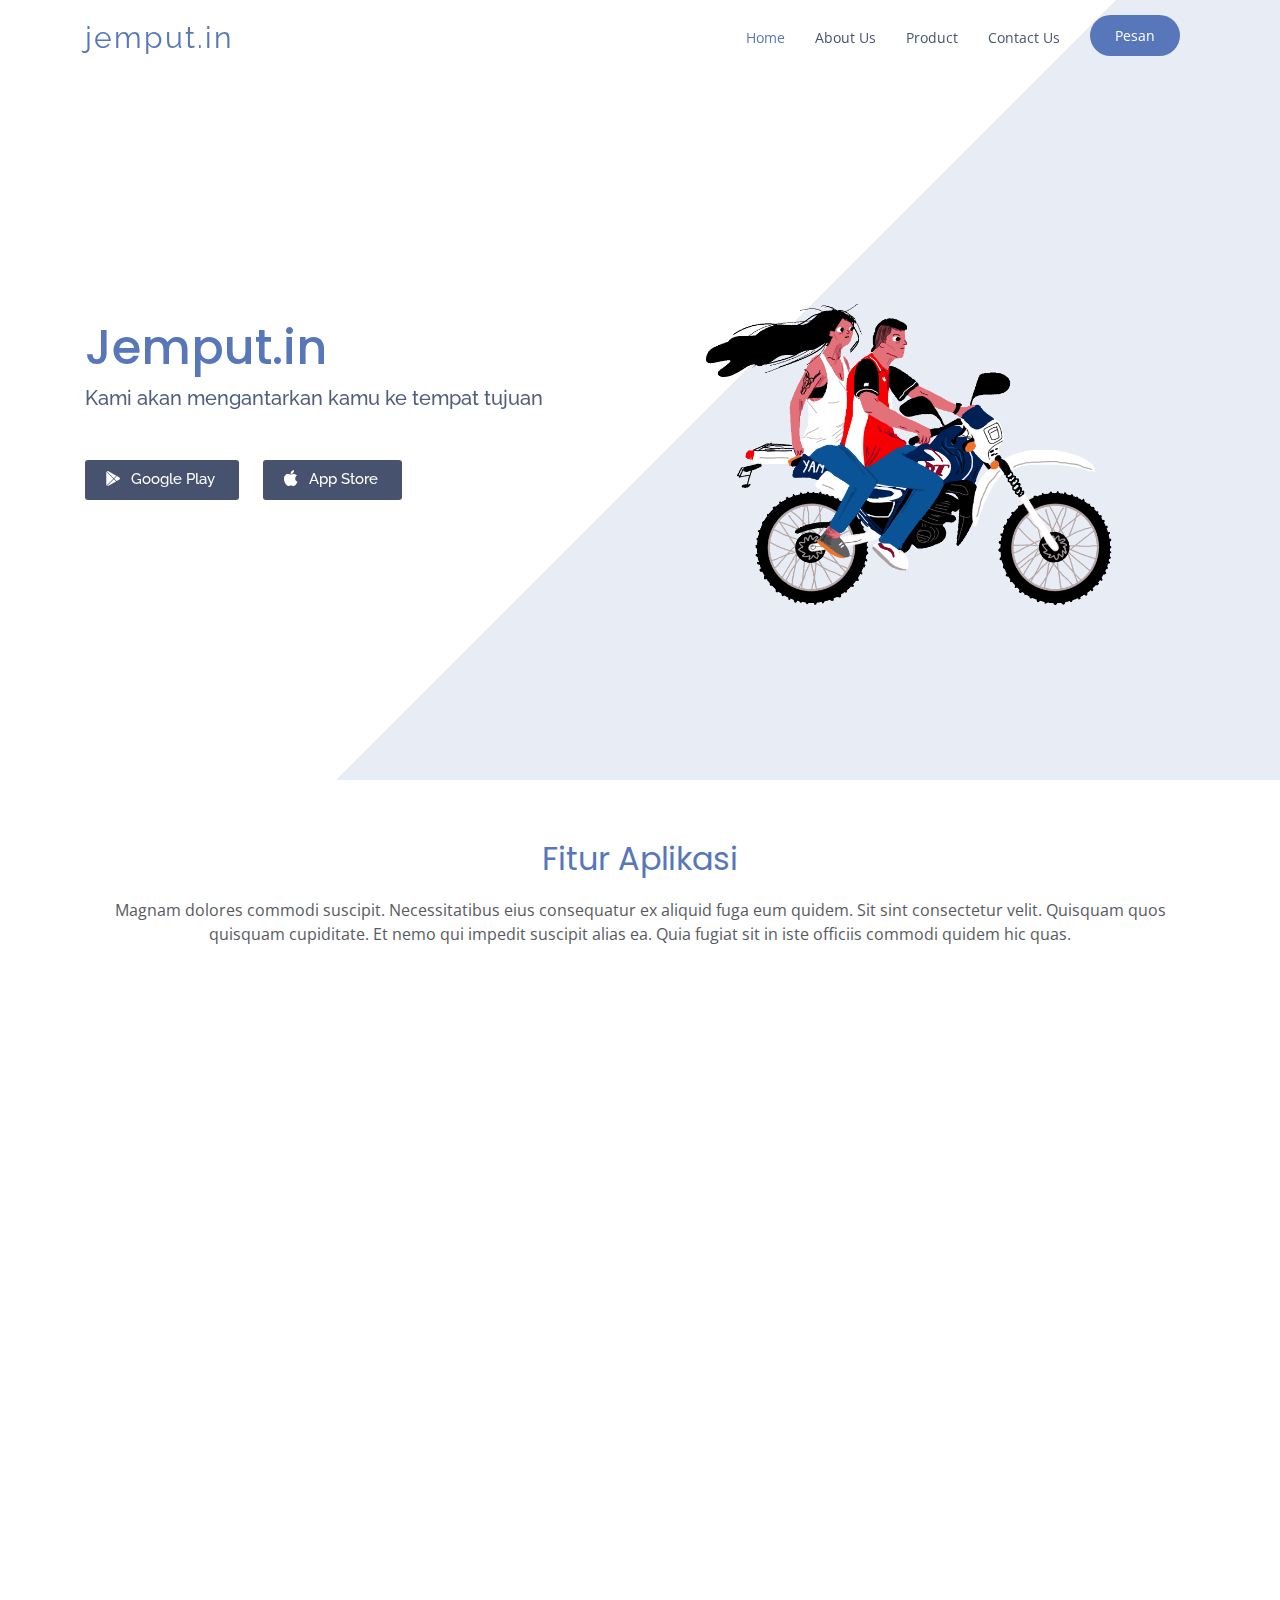
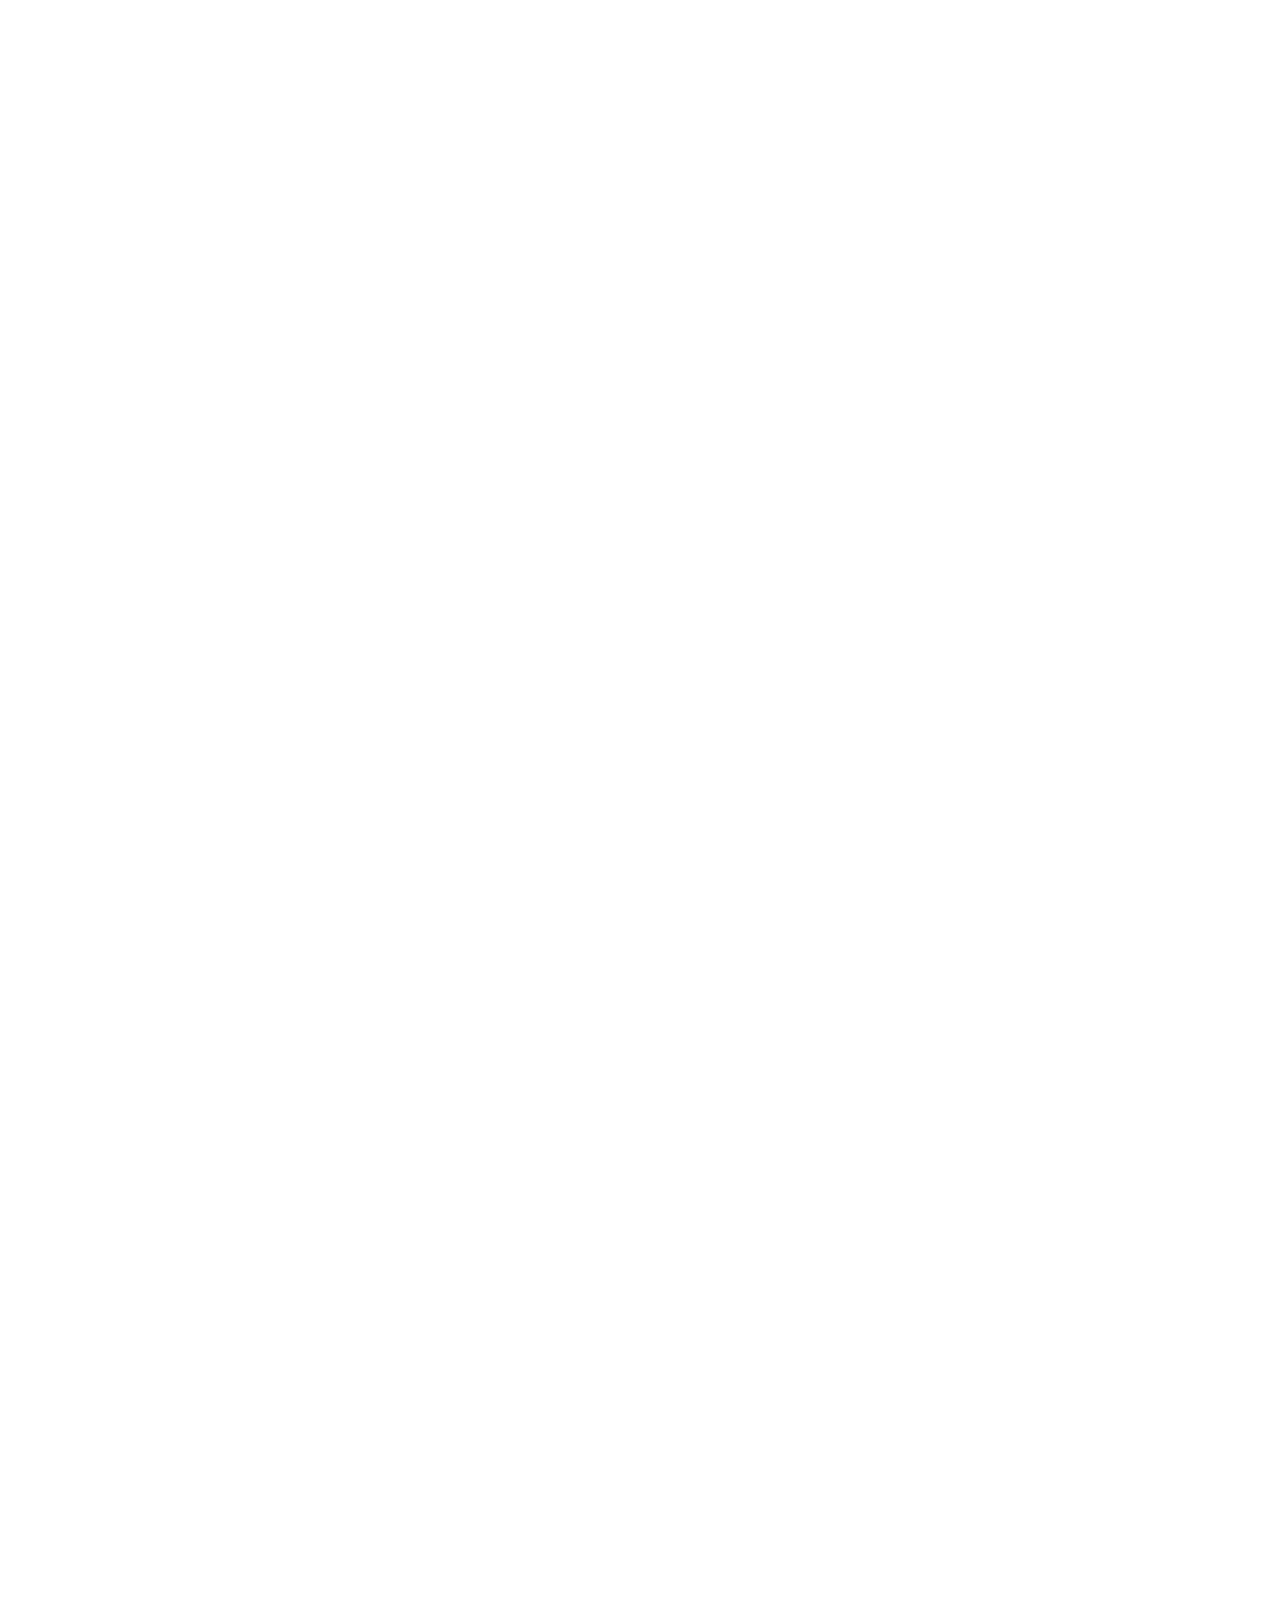
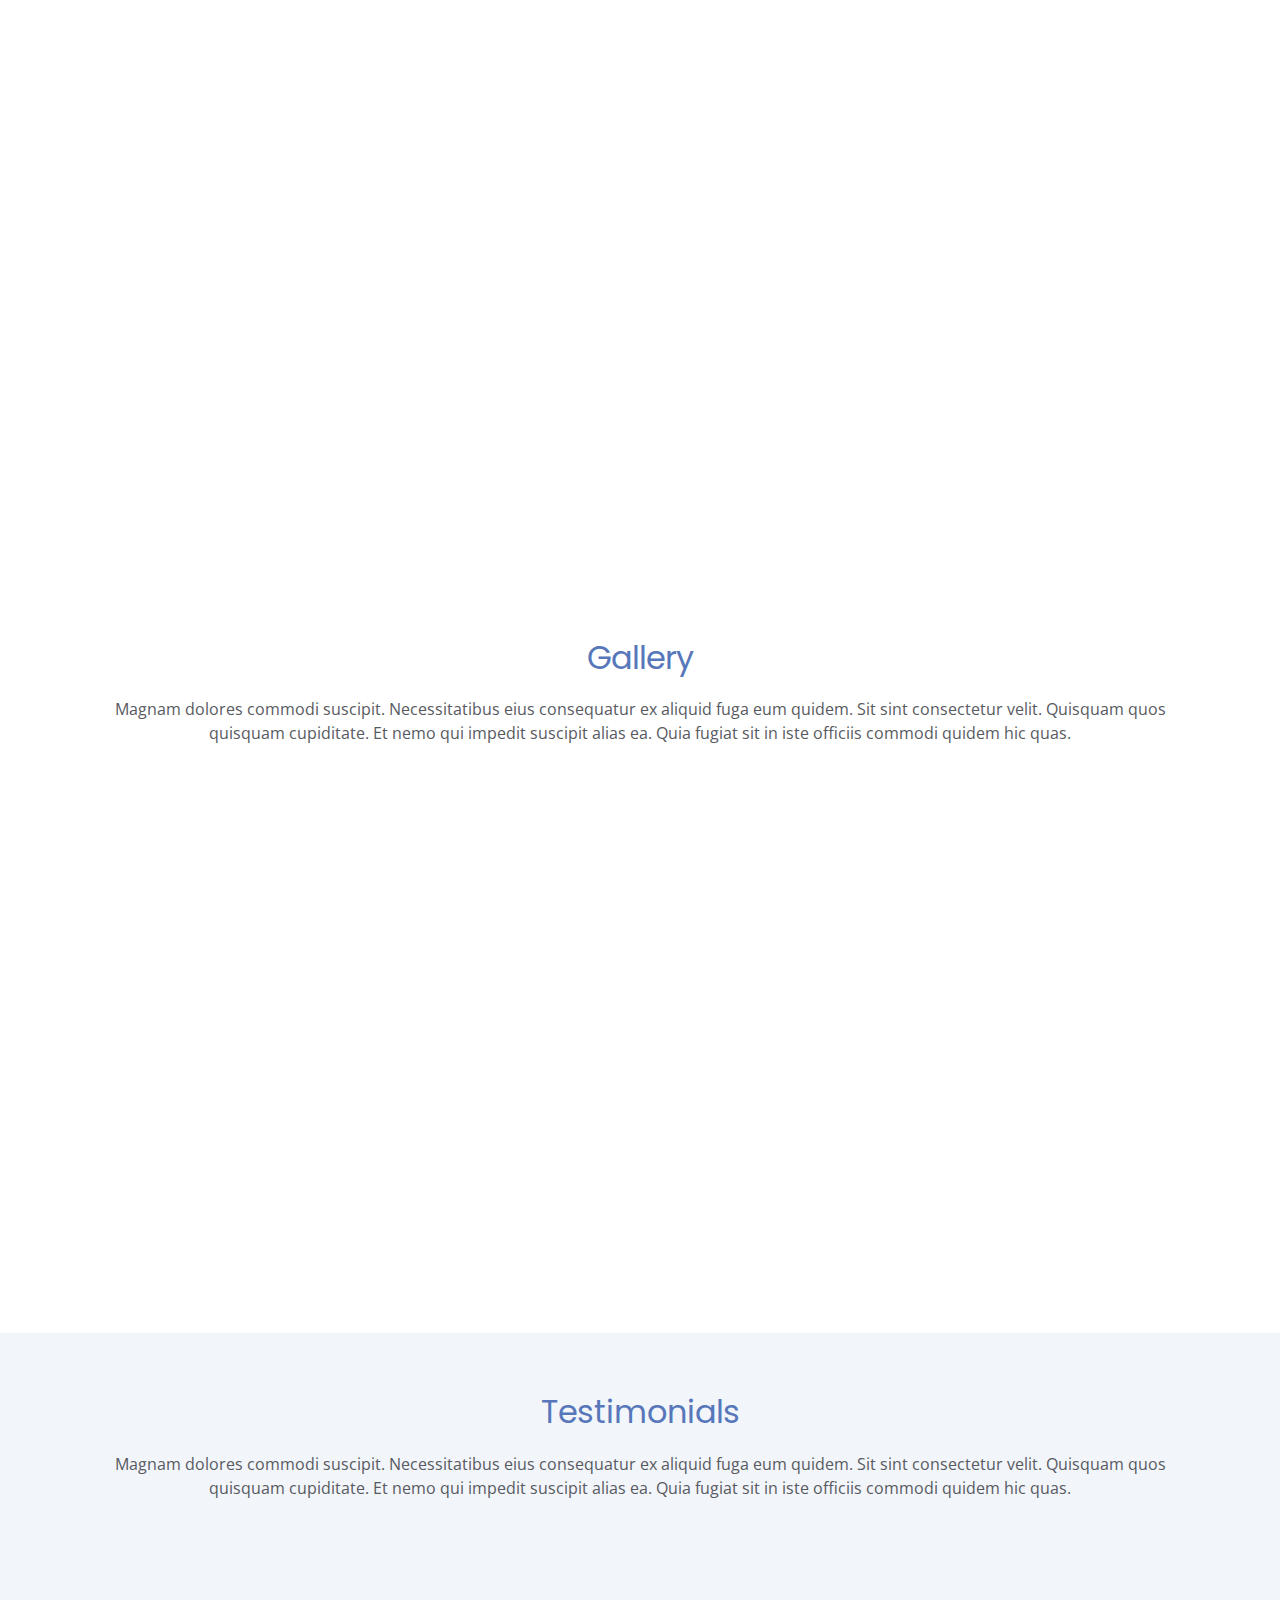
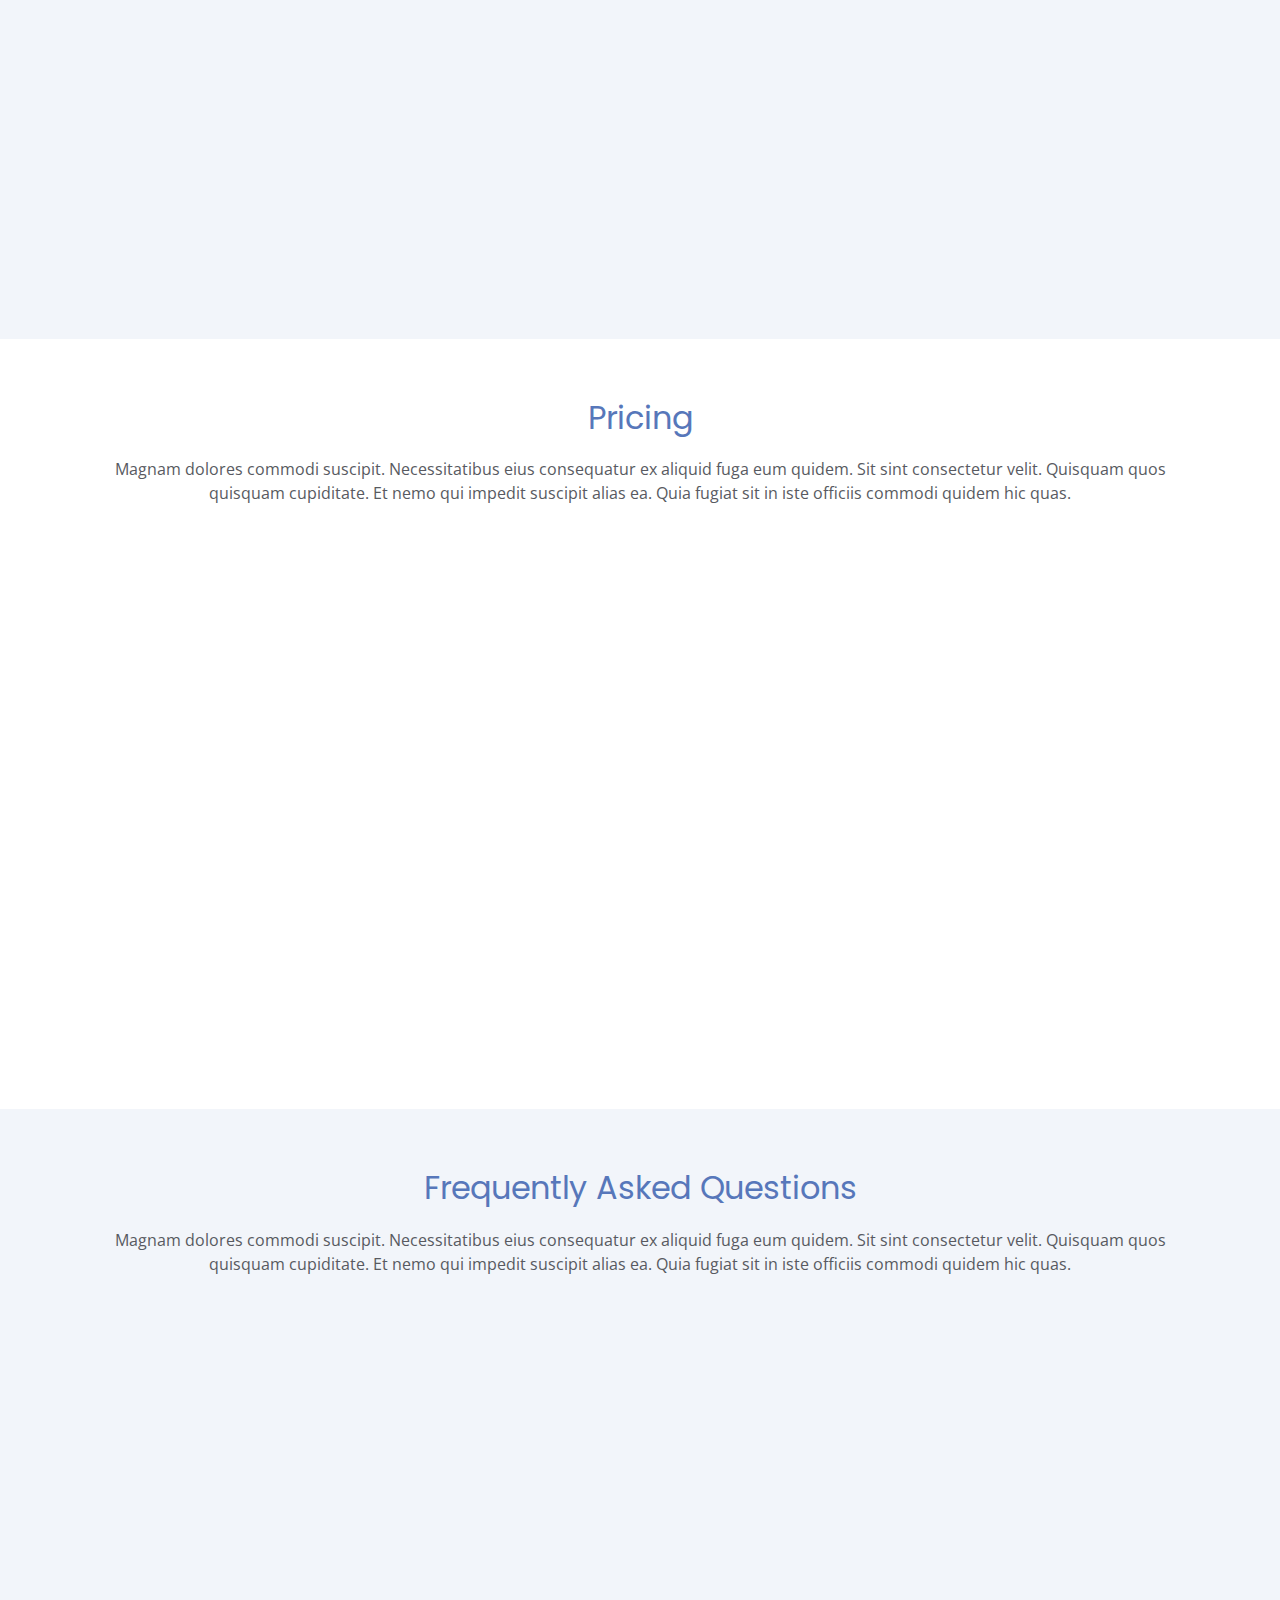
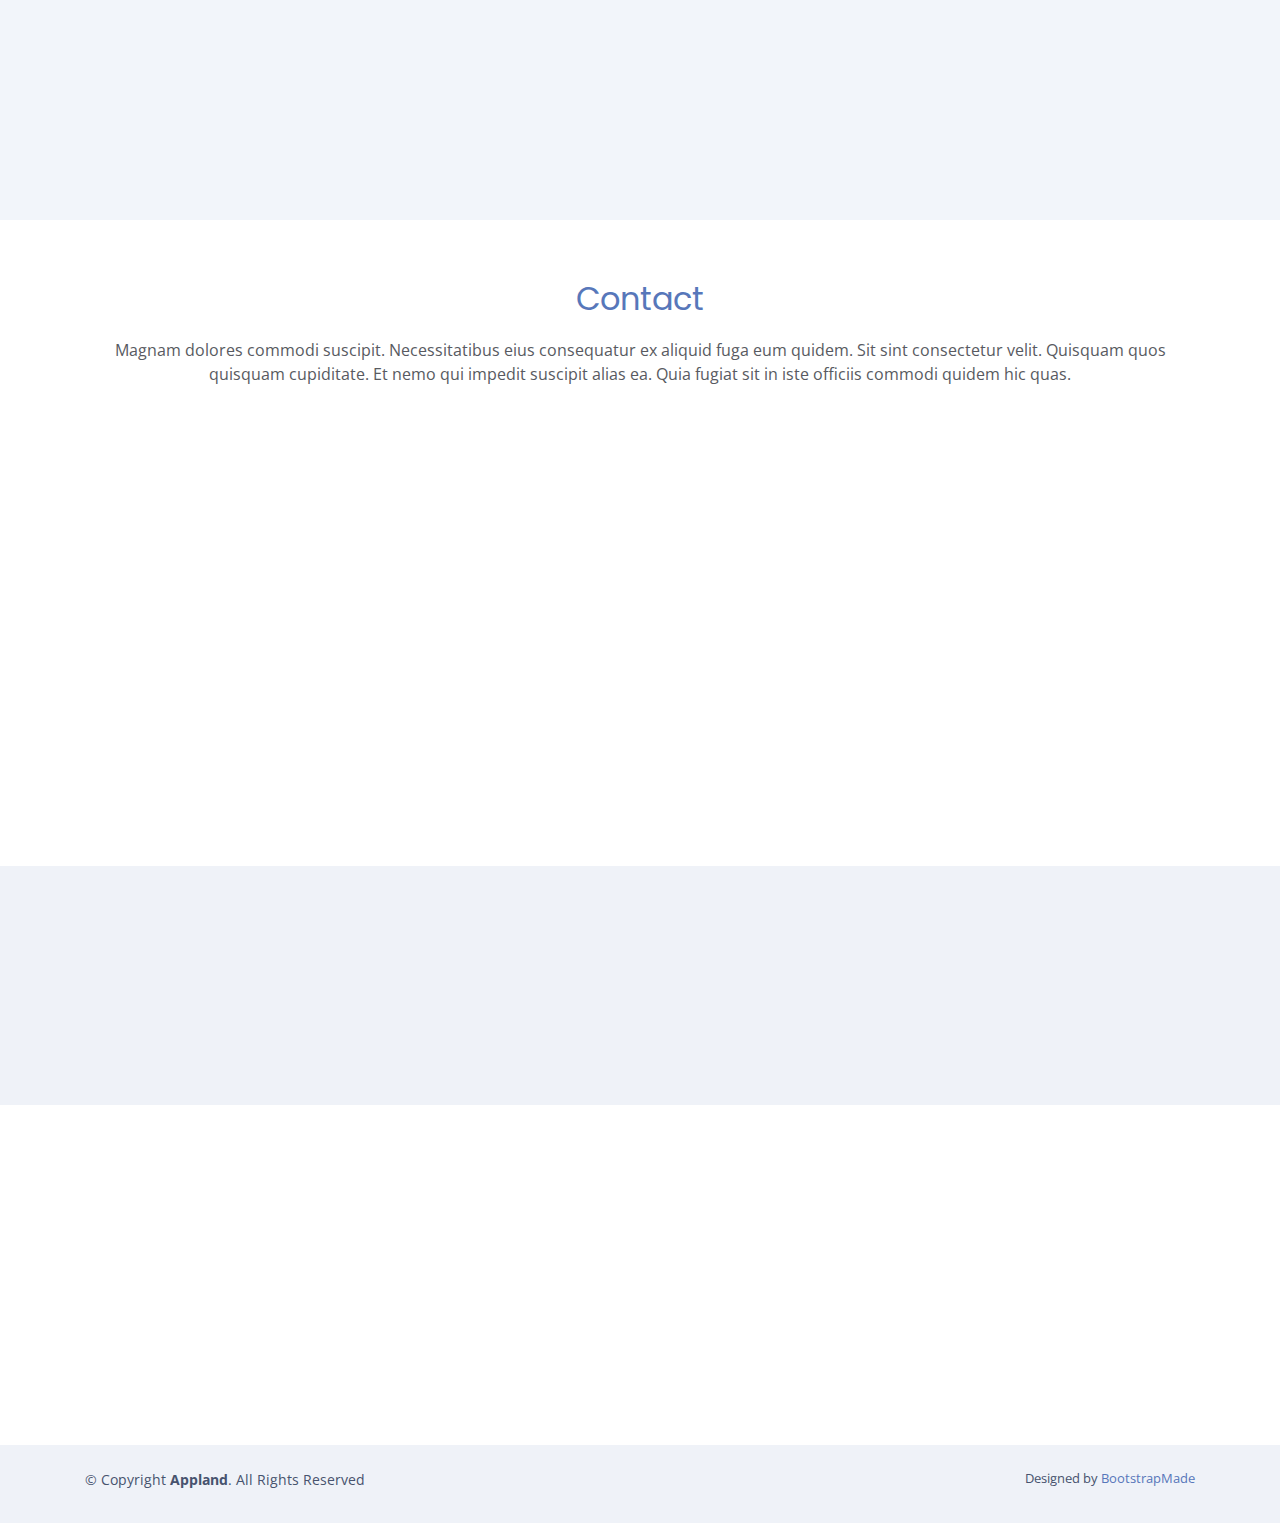
<file: index.html>
<!DOCTYPE html>
<html lang="en">

<head>
  <meta charset="utf-8">
  <meta content="width=device-width, initial-scale=1.0" name="viewport">

  <title>Appland Bootstrap Template - Index</title>
  <meta content="" name="descriptison">
  <meta content="" name="keywords">

  <!-- Favicons -->
  <link href="assets/img/favicon.png" rel="icon">
  <link href="assets/img/apple-touch-icon.png" rel="apple-touch-icon">

  <!-- Google Fonts -->
  <link href="https://fonts.googleapis.com/css?family=Open+Sans:300,300i,400,400i,600,600i,700,700i|Raleway:300,300i,400,400i,500,500i,600,600i,700,700i|Poppins:300,300i,400,400i,500,500i,600,600i,700,700i" rel="stylesheet">

  <!-- Vendor CSS Files -->
  <link href="assets/vendor/bootstrap/css/bootstrap.min.css" rel="stylesheet">
  <link href="assets/vendor/icofont/icofont.min.css" rel="stylesheet">
  <link href="assets/vendor/boxicons/css/boxicons.min.css" rel="stylesheet">
  <link href="assets/vendor/owl.carousel/assets/owl.carousel.min.css" rel="stylesheet">
  <link href="assets/vendor/venobox/venobox.css" rel="stylesheet">
  <link href="assets/vendor/aos/aos.css" rel="stylesheet">

  <!-- Template Main CSS File -->
  <link href="assets/css/style.css" rel="stylesheet">

  <!-- =======================================================
  * Template Name: Appland - v2.2.0
  * Template URL: https://bootstrapmade.com/free-bootstrap-app-landing-page-template/
  * Author: BootstrapMade.com
  * License: https://bootstrapmade.com/license/
  ======================================================== -->
</head>

<body>

  <!-- ======= Header ======= -->
  <header id="header" class="fixed-top  header-transparent ">
    <div class="container d-flex align-items-center">

      <div class="logo mr-auto">
        <h1 class="text-light"><a href="index.html">jemput.in</a></h1>
        <!-- Uncomment below if you prefer to use an image logo -->
        <!-- <a href="index.html"><img src="assets/img/logo.png" alt="" class="img-fluid"></a>-->
      </div>

      <nav class="nav-menu d-none d-lg-block">
        <ul>
          <li class="active"><a href="index.html">Home</a></li>
          <li><a href="inner-page-About Us.html">About Us</a></li>
         <!-- <li><a href="#gallery">Contact Us</a></li>-->
          <li><a href="inner-page-Product.html">Product</a></li>
          <!--<li><a href="#faq">Pesan</a></li>-->
          <li><a href="inner-page-Contact Us.html">Contact Us</a></li>

          <li class="get-started"><a href="inner-page-Pesan.html">Pesan</a></li>
        </ul>
      </nav><!-- .nav-menu -->

    </div>
  </header><!-- End Header -->

  <!-- ======= Hero Section ======= -->
  <section id="hero" class="d-flex align-items-center">

    <div class="container">
      <div class="row">
        <div class="col-lg-6 d-lg-flex flex-lg-column justify-content-center align-items-stretch pt-5 pt-lg-0 order-2 order-lg-1" data-aos="fade-up">
          <div>
            <h1>Jemput.in</h1>
            <h2>Kami akan mengantarkan kamu ke tempat tujuan</h2>
            <a href="#" class="download-btn"><i class="bx bxl-play-store"></i> Google Play</a>
            <a href="#" class="download-btn"><i class="bx bxl-apple"></i> App Store</a>
          </div>
        </div>
        <div class="col-lg-6 d-lg-flex flex-lg-column align-items-stretch order-1 order-lg-2 hero-img" data-aos="fade-up">
          <img src="assets/img/tenor.gif" class="img-fluid" alt="">
        </div>
      </div>
    </div>

  </section><!-- End Hero -->

  <main id="main">

    <!-- ======= App Features Section ======= -->
    <section id="features" class="features">
      <div class="container">

        <div class="section-title">
          <h2>Fitur Aplikasi</h2>
          <p>Magnam dolores commodi suscipit. Necessitatibus eius consequatur ex aliquid fuga eum quidem. Sit sint consectetur velit. Quisquam quos quisquam cupiditate. Et nemo qui impedit suscipit alias ea. Quia fugiat sit in iste officiis commodi quidem hic quas.</p>
        </div>

        <div class="row no-gutters">
          <div class="col-xl-7 d-flex align-items-stretch order-2 order-lg-1">
            <div class="content d-flex flex-column justify-content-center">
              <div class="row">
                <div class="col-md-6 icon-box" data-aos="fade-up">
                  <i class="bx bx-receipt"></i>
                  <h4>Fitur 1</h4>
                  <p>Consequuntur sunt aut quasi enim aliquam quae harum pariatur laboris nisi ut aliquip</p>
                </div>
                <div class="col-md-6 icon-box" data-aos="fade-up" data-aos-delay="100">
                  <i class="bx bx-cube-alt"></i>
                  <h4>Fitur 2</h4>
                  <p>Excepteur sint occaecat cupidatat non proident, sunt in culpa qui officia deserunt</p>
                </div>
                <div class="col-md-6 icon-box" data-aos="fade-up" data-aos-delay="200">
                  <i class="bx bx-images"></i>
                  <h4>Fitur 3</h4>
                  <p>Aut suscipit aut cum nemo deleniti aut omnis. Doloribus ut maiores omnis facere</p>
                </div>
                <div class="col-md-6 icon-box" data-aos="fade-up" data-aos-delay="300">
                  <i class="bx bx-shield"></i>
                  <h4>Fitur 4</h4>
                  <p>Expedita veritatis consequuntur nihil tempore laudantium vitae denat pacta</p>
                </div>
                <div class="col-md-6 icon-box" data-aos="fade-up" data-aos-delay="400">
                  <i class="bx bx-atom"></i>
                  <h4>Fitur 5</h4>
                  <p>Et fuga et deserunt et enim. Dolorem architecto ratione tensa raptor marte</p>
                </div>
                <div class="col-md-6 icon-box" data-aos="fade-up" data-aos-delay="500">
                  <i class="bx bx-id-card"></i>
                  <h4>Fitur 6</h4>
                  <p>Est autem dicta beatae suscipit. Sint veritatis et sit quasi ab aut inventore</p>
                </div>
              </div>
            </div>
          </div>
          <div class="image col-xl-5 d-flex align-items-stretch justify-content-center order-1 order-lg-2" data-aos="fade-left" data-aos-delay="100">
            <img src="assets/img/features.svg" class="img-fluid" alt="">
          </div>
        </div>

      </div>
    </section><!-- End App Features Section -->

    <!-- ======= Details Section ======= -->
    <section id="details" class="details">
      <div class="container">

        <div class="row content">
          <div class="col-md-4" data-aos="fade-right">
            <img src="assets/img/details-1.png" class="img-fluid" alt="">
          </div>
          <div class="col-md-8 pt-4" data-aos="fade-up">
            <h3>Kelebihan 1</h3>
            <p class="font-italic">
              Lorem ipsum dolor sit amet, consectetur adipiscing elit, sed do eiusmod tempor incididunt ut labore et dolore
              magna aliqua.
            </p>
            <ul>
              <li><i class="icofont-check"></i> Ullamco laboris nisi ut aliquip ex ea commodo consequat.</li>
              <li><i class="icofont-check"></i> Duis aute irure dolor in reprehenderit in voluptate velit.</li>
              <li><i class="icofont-check"></i> Iure at voluptas aspernatur dignissimos doloribus repudiandae.</li>
              <li><i class="icofont-check"></i> Est ipsa assumenda id facilis nesciunt placeat sed doloribus praesentium.</li>
            </ul>
            <p>
              Voluptas nisi in quia excepturi nihil voluptas nam et ut. Expedita omnis eum consequatur non. Sed in asperiores aut repellendus. Error quisquam ab maiores. Quibusdam sit in officia
            </p>
          </div>
        </div>

        <div class="row content">
          <div class="col-md-4 order-1 order-md-2" data-aos="fade-left">
            <img src="assets/img/details-2.png" class="img-fluid" alt="">
          </div>
          <div class="col-md-8 pt-5 order-2 order-md-1" data-aos="fade-up">
            <h3>Kelebihan 2</h3>
            <p class="font-italic">
              Lorem ipsum dolor sit amet, consectetur adipiscing elit, sed do eiusmod tempor incididunt ut labore et dolore
              magna aliqua.
            </p>
            <p>
              Ullamco laboris nisi ut aliquip ex ea commodo consequat. Duis aute irure dolor in reprehenderit in voluptate
              velit esse cillum dolore eu fugiat nulla pariatur. Excepteur sint occaecat cupidatat non proident, sunt in
              culpa qui officia deserunt mollit anim id est laborum
            </p>
            <p>
              Inventore id enim dolor dicta qui et magni molestiae. Mollitia optio officia illum ut cupiditate eos autem. Soluta dolorum repellendus repellat amet autem rerum illum in. Quibusdam occaecati est nisi esse. Saepe aut dignissimos distinctio id enim.
            </p>
          </div>
        </div>

        <div class="row content">
          <div class="col-md-4" data-aos="fade-right">
            <img src="assets/img/details-3.png" class="img-fluid" alt="">
          </div>
          <div class="col-md-8 pt-5" data-aos="fade-up">
            <h3>Kelebihan 3</h3>
            <p>Cupiditate placeat cupiditate placeat est ipsam culpa. Delectus quia minima quod. Sunt saepe odit aut quia voluptatem hic voluptas dolor doloremque.</p>
            <ul>
              <li><i class="icofont-check"></i> Ullamco laboris nisi ut aliquip ex ea commodo consequat.</li>
              <li><i class="icofont-check"></i> Duis aute irure dolor in reprehenderit in voluptate velit.</li>
              <li><i class="icofont-check"></i> Facilis ut et voluptatem aperiam. Autem soluta ad fugiat.</li>
            </ul>
            <p>
              Qui consequatur temporibus. Enim et corporis sit sunt harum praesentium suscipit ut voluptatem. Et nihil magni debitis consequatur est.
            </p>
            <p>
              Suscipit enim et. Ut optio esse quidem quam reiciendis esse odit excepturi. Vel dolores rerum soluta explicabo vel fugiat eum non.
            </p>
          </div>
        </div>

        <div class="row content">
          <div class="col-md-4 order-1 order-md-2" data-aos="fade-left">
            <img src="assets/img/details-4.png" class="img-fluid" alt="">
          </div>
          <div class="col-md-8 pt-5 order-2 order-md-1" data-aos="fade-up">
            <h3>Kelebihan 4</h3>
            <p class="font-italic">
              Lorem ipsum dolor sit amet, consectetur adipiscing elit, sed do eiusmod tempor incididunt ut labore et dolore
              magna aliqua.
            </p>
            <p>
              Ullamco laboris nisi ut aliquip ex ea commodo consequat. Duis aute irure dolor in reprehenderit in voluptate
              velit esse cillum dolore eu fugiat nulla pariatur. Excepteur sint occaecat cupidatat non proident, sunt in
              culpa qui officia deserunt mollit anim id est laborum
            </p>
            <ul>
              <li><i class="icofont-check"></i> Et praesentium laboriosam architecto nam .</li>
              <li><i class="icofont-check"></i> Eius et voluptate. Enim earum tempore aliquid. Nobis et sunt consequatur. Aut repellat in numquam velit quo dignissimos et.</li>
              <li><i class="icofont-check"></i> Facilis ut et voluptatem aperiam. Autem soluta ad fugiat.</li>
            </ul>
          </div>
        </div>

      </div>
    </section><!-- End Details Section -->

    <!-- ======= Gallery Section ======= -->
    <section id="gallery" class="gallery">
      <div class="container">

        <div class="section-title">
          <h2>Gallery</h2>
          <p>Magnam dolores commodi suscipit. Necessitatibus eius consequatur ex aliquid fuga eum quidem. Sit sint consectetur velit. Quisquam quos quisquam cupiditate. Et nemo qui impedit suscipit alias ea. Quia fugiat sit in iste officiis commodi quidem hic quas.</p>
        </div>

        <div class="owl-carousel gallery-carousel" data-aos="fade-up">
          <a href="assets/img/gallery/gallery-1.png" class="venobox" data-gall="gallery-carousel"><img src="assets/img/gallery/gallery-1.png" alt=""></a>
          <a href="assets/img/gallery/gallery-2.png" class="venobox" data-gall="gallery-carousel"><img src="assets/img/gallery/gallery-2.png" alt=""></a>
          <a href="assets/img/gallery/gallery-3.png" class="venobox" data-gall="gallery-carousel"><img src="assets/img/gallery/gallery-3.png" alt=""></a>
          <a href="assets/img/gallery/gallery-4.png" class="venobox" data-gall="gallery-carousel"><img src="assets/img/gallery/gallery-4.png" alt=""></a>
          <a href="assets/img/gallery/gallery-5.png" class="venobox" data-gall="gallery-carousel"><img src="assets/img/gallery/gallery-5.png" alt=""></a>
          <a href="assets/img/gallery/gallery-6.png" class="venobox" data-gall="gallery-carousel"><img src="assets/img/gallery/gallery-6.png" alt=""></a>
          <a href="assets/img/gallery/gallery-7.png" class="venobox" data-gall="gallery-carousel"><img src="assets/img/gallery/gallery-7.png" alt=""></a>
          <a href="assets/img/gallery/gallery-8.png" class="venobox" data-gall="gallery-carousel"><img src="assets/img/gallery/gallery-8.png" alt=""></a>
          <a href="assets/img/gallery/gallery-9.png" class="venobox" data-gall="gallery-carousel"><img src="assets/img/gallery/gallery-9.png" alt=""></a>
          <a href="assets/img/gallery/gallery-10.png" class="venobox" data-gall="gallery-carousel"><img src="assets/img/gallery/gallery-10.png" alt=""></a>
          <a href="assets/img/gallery/gallery-11.png" class="venobox" data-gall="gallery-carousel"><img src="assets/img/gallery/gallery-11.png" alt=""></a>
          <a href="assets/img/gallery/gallery-12.png" class="venobox" data-gall="gallery-carousel"><img src="assets/img/gallery/gallery-12.png" alt=""></a>
        </div>

      </div>
    </section><!-- End Gallery Section -->

    <!-- ======= Testimonials Section ======= -->
    <section id="testimonials" class="testimonials section-bg">
      <div class="container">

        <div class="section-title">
          <h2>Testimonials</h2>
          <p>Magnam dolores commodi suscipit. Necessitatibus eius consequatur ex aliquid fuga eum quidem. Sit sint consectetur velit. Quisquam quos quisquam cupiditate. Et nemo qui impedit suscipit alias ea. Quia fugiat sit in iste officiis commodi quidem hic quas.</p>
        </div>

        <div class="owl-carousel testimonials-carousel" data-aos="fade-up">

          <div class="testimonial-wrap">
            <div class="testimonial-item">
              <img src="assets/img/testimonials/testimonials-1.jpg" class="testimonial-img" alt="">
              <h3>Saul Goodman</h3>
              <h4>Ceo &amp; Founder</h4>
              <p>
                <i class="bx bxs-quote-alt-left quote-icon-left"></i>
                Proin iaculis purus consequat sem cure digni ssim donec porttitora entum suscipit rhoncus. Accusantium quam, ultricies eget id, aliquam eget nibh et. Maecen aliquam, risus at semper.
                <i class="bx bxs-quote-alt-right quote-icon-right"></i>
              </p>
            </div>
          </div>

          <div class="testimonial-wrap">
            <div class="testimonial-item">
              <img src="assets/img/testimonials/testimonials-2.jpg" class="testimonial-img" alt="">
              <h3>Sara Wilsson</h3>
              <h4>Designer</h4>
              <p>
                <i class="bx bxs-quote-alt-left quote-icon-left"></i>
                Export tempor illum tamen malis malis eram quae irure esse labore quem cillum quid cillum eram malis quorum velit fore eram velit sunt aliqua noster fugiat irure amet legam anim culpa.
                <i class="bx bxs-quote-alt-right quote-icon-right"></i>
              </p>
            </div>
          </div>

          <div class="testimonial-wrap">
            <div class="testimonial-item">
              <img src="assets/img/testimonials/testimonials-3.jpg" class="testimonial-img" alt="">
              <h3>Jena Karlis</h3>
              <h4>Store Owner</h4>
              <p>
                <i class="bx bxs-quote-alt-left quote-icon-left"></i>
                Enim nisi quem export duis labore cillum quae magna enim sint quorum nulla quem veniam duis minim tempor labore quem eram duis noster aute amet eram fore quis sint minim.
                <i class="bx bxs-quote-alt-right quote-icon-right"></i>
              </p>
            </div>
          </div>

          <div class="testimonial-wrap">
            <div class="testimonial-item">
              <img src="assets/img/testimonials/testimonials-4.jpg" class="testimonial-img" alt="">
              <h3>Matt Brandon</h3>
              <h4>Freelancer</h4>
              <p>
                <i class="bx bxs-quote-alt-left quote-icon-left"></i>
                Fugiat enim eram quae cillum dolore dolor amet nulla culpa multos export minim fugiat minim velit minim dolor enim duis veniam ipsum anim magna sunt elit fore quem dolore labore illum veniam.
                <i class="bx bxs-quote-alt-right quote-icon-right"></i>
              </p>
            </div>
          </div>

          <div class="testimonial-wrap">
            <div class="testimonial-item">
              <img src="assets/img/testimonials/testimonials-5.jpg" class="testimonial-img" alt="">
              <h3>John Larson</h3>
              <h4>Entrepreneur</h4>
              <p>
                <i class="bx bxs-quote-alt-left quote-icon-left"></i>
                Quis quorum aliqua sint quem legam fore sunt eram irure aliqua veniam tempor noster veniam enim culpa labore duis sunt culpa nulla illum cillum fugiat legam esse veniam culpa fore nisi cillum quid.
                <i class="bx bxs-quote-alt-right quote-icon-right"></i>
              </p>
            </div>
          </div>

        </div>

      </div>
    </section><!-- End Testimonials Section -->

    <!-- ======= Pricing Section ======= -->
    <section id="pricing" class="pricing">
      <div class="container">

        <div class="section-title">
          <h2>Pricing</h2>
          <p>Magnam dolores commodi suscipit. Necessitatibus eius consequatur ex aliquid fuga eum quidem. Sit sint consectetur velit. Quisquam quos quisquam cupiditate. Et nemo qui impedit suscipit alias ea. Quia fugiat sit in iste officiis commodi quidem hic quas.</p>
        </div>

        <div class="row no-gutters">

          <div class="col-lg-4 box" data-aos="fade-right">
            <h3>Free</h3>
            <h4>$0<span>per month</span></h4>
            <ul>
              <li><i class="bx bx-check"></i> Quam adipiscing vitae proin</li>
              <li><i class="bx bx-check"></i> Nec feugiat nisl pretium</li>
              <li><i class="bx bx-check"></i> Nulla at volutpat diam uteera</li>
              <li class="na"><i class="bx bx-x"></i> <span>Pharetra massa massa ultricies</span></li>
              <li class="na"><i class="bx bx-x"></i> <span>Massa ultricies mi quis hendrerit</span></li>
            </ul>
            <a href="#" class="get-started-btn">Get Started</a>
          </div>

          <div class="col-lg-4 box featured" data-aos="fade-up">
            <h3>Business</h3>
            <h4>$29<span>per month</span></h4>
            <ul>
              <li><i class="bx bx-check"></i> Quam adipiscing vitae proin</li>
              <li><i class="bx bx-check"></i> Nec feugiat nisl pretium</li>
              <li><i class="bx bx-check"></i> Nulla at volutpat diam uteera</li>
              <li><i class="bx bx-check"></i> Pharetra massa massa ultricies</li>
              <li><i class="bx bx-check"></i> Massa ultricies mi quis hendrerit</li>
            </ul>
            <a href="#" class="get-started-btn">Get Started</a>
          </div>

          <div class="col-lg-4 box" data-aos="fade-left">
            <h3>Developer</h3>
            <h4>$49<span>per month</span></h4>
            <ul>
              <li><i class="bx bx-check"></i> Quam adipiscing vitae proin</li>
              <li><i class="bx bx-check"></i> Nec feugiat nisl pretium</li>
              <li><i class="bx bx-check"></i> Nulla at volutpat diam uteera</li>
              <li><i class="bx bx-check"></i> Pharetra massa massa ultricies</li>
              <li><i class="bx bx-check"></i> Massa ultricies mi quis hendrerit</li>
            </ul>
            <a href="#" class="get-started-btn">Get Started</a>
          </div>

        </div>

      </div>
    </section><!-- End Pricing Section -->

    <!-- ======= Frequently Asked Questions Section ======= -->
    <section id="faq" class="faq section-bg">
      <div class="container">

        <div class="section-title">

          <h2>Frequently Asked Questions</h2>
          <p>Magnam dolores commodi suscipit. Necessitatibus eius consequatur ex aliquid fuga eum quidem. Sit sint consectetur velit. Quisquam quos quisquam cupiditate. Et nemo qui impedit suscipit alias ea. Quia fugiat sit in iste officiis commodi quidem hic quas.</p>
        </div>

        <div class="accordion-list">
          <ul>
            <li data-aos="fade-up">
              <i class="bx bx-help-circle icon-help"></i> <a data-toggle="collapse" class="collapse" href="#accordion-list-1">Non consectetur a erat nam at lectus urna duis? <i class="bx bx-chevron-down icon-show"></i><i class="bx bx-chevron-up icon-close"></i></a>
              <div id="accordion-list-1" class="collapse show" data-parent=".accordion-list">
                <p>
                  Feugiat pretium nibh ipsum consequat. Tempus iaculis urna id volutpat lacus laoreet non curabitur gravida. Venenatis lectus magna fringilla urna porttitor rhoncus dolor purus non.
                </p>
              </div>
            </li>

            <li data-aos="fade-up" data-aos-delay="100">
              <i class="bx bx-help-circle icon-help"></i> <a data-toggle="collapse" href="#accordion-list-2" class="collapsed">Feugiat scelerisque varius morbi enim nunc? <i class="bx bx-chevron-down icon-show"></i><i class="bx bx-chevron-up icon-close"></i></a>
              <div id="accordion-list-2" class="collapse" data-parent=".accordion-list">
                <p>
                  Dolor sit amet consectetur adipiscing elit pellentesque habitant morbi. Id interdum velit laoreet id donec ultrices. Fringilla phasellus faucibus scelerisque eleifend donec pretium. Est pellentesque elit ullamcorper dignissim. Mauris ultrices eros in cursus turpis massa tincidunt dui.
                </p>
              </div>
            </li>

            <li data-aos="fade-up" data-aos-delay="200">
              <i class="bx bx-help-circle icon-help"></i> <a data-toggle="collapse" href="#accordion-list-3" class="collapsed">Dolor sit amet consectetur adipiscing elit? <i class="bx bx-chevron-down icon-show"></i><i class="bx bx-chevron-up icon-close"></i></a>
              <div id="accordion-list-3" class="collapse" data-parent=".accordion-list">
                <p>
                  Eleifend mi in nulla posuere sollicitudin aliquam ultrices sagittis orci. Faucibus pulvinar elementum integer enim. Sem nulla pharetra diam sit amet nisl suscipit. Rutrum tellus pellentesque eu tincidunt. Lectus urna duis convallis convallis tellus. Urna molestie at elementum eu facilisis sed odio morbi quis
                </p>
              </div>
            </li>

            <li data-aos="fade-up" data-aos-delay="300">
              <i class="bx bx-help-circle icon-help"></i> <a data-toggle="collapse" href="#accordion-list-4" class="collapsed">Tempus quam pellentesque nec nam aliquam sem et tortor consequat? <i class="bx bx-chevron-down icon-show"></i><i class="bx bx-chevron-up icon-close"></i></a>
              <div id="accordion-list-4" class="collapse" data-parent=".accordion-list">
                <p>
                  Molestie a iaculis at erat pellentesque adipiscing commodo. Dignissim suspendisse in est ante in. Nunc vel risus commodo viverra maecenas accumsan. Sit amet nisl suscipit adipiscing bibendum est. Purus gravida quis blandit turpis cursus in.
                </p>
              </div>
            </li>

            <li data-aos="fade-up" data-aos-delay="400">
              <i class="bx bx-help-circle icon-help"></i> <a data-toggle="collapse" href="#accordion-list-5" class="collapsed">Tortor vitae purus faucibus ornare. Varius vel pharetra vel turpis nunc eget lorem dolor? <i class="bx bx-chevron-down icon-show"></i><i class="bx bx-chevron-up icon-close"></i></a>
              <div id="accordion-list-5" class="collapse" data-parent=".accordion-list">
                <p>
                  Laoreet sit amet cursus sit amet dictum sit amet justo. Mauris vitae ultricies leo integer malesuada nunc vel. Tincidunt eget nullam non nisi est sit amet. Turpis nunc eget lorem dolor sed. Ut venenatis tellus in metus vulputate eu scelerisque.
                </p>
              </div>
            </li>

          </ul>
        </div>

      </div>
    </section><!-- End Frequently Asked Questions Section -->

    <!-- ======= Contact Section ======= -->
    <section id="contact" class="contact">
      <div class="container">

        <div class="section-title">
          <h2>Contact</h2>
          <p>Magnam dolores commodi suscipit. Necessitatibus eius consequatur ex aliquid fuga eum quidem. Sit sint consectetur velit. Quisquam quos quisquam cupiditate. Et nemo qui impedit suscipit alias ea. Quia fugiat sit in iste officiis commodi quidem hic quas.</p>
        </div>

        <div class="row">

          <div class="col-lg-6">
            <div class="row">
              <div class="col-lg-6 info" data-aos="fade-up">
                <i class="bx bx-map"></i>
                <h4>Address</h4>
                <p>A108 Adam Street,<br>New York, NY 535022</p>
              </div>
              <div class="col-lg-6 info" data-aos="fade-up" data-aos-delay="100">
                <i class="bx bx-phone"></i>
                <h4>Call Us</h4>
                <p>+1 5589 55488 55<br>+1 5589 22548 64</p>
              </div>
              <div class="col-lg-6 info" data-aos="fade-up" data-aos-delay="200">
                <i class="bx bx-envelope"></i>
                <h4>Email Us</h4>
                <p>contact@example.com<br>info@example.com</p>
              </div>
              <div class="col-lg-6 info" data-aos="fade-up" data-aos-delay="300">
                <i class="bx bx-time-five"></i>
                <h4>Working Hours</h4>
                <p>Mon - Fri: 9AM to 5PM<br>Sunday: 9AM to 1PM</p>
              </div>
            </div>
          </div>

          <div class="col-lg-6">
            <form action="forms/contact.php" method="post" role="form" class="php-email-form" data-aos="fade-up">
              <div class="form-group">
                <input placeholder="Your Name" type="text" name="name" class="form-control" id="name" data-rule="minlen:4" data-msg="Please enter at least 4 chars" />
                <div class="validate"></div>
              </div>
              <div class="form-group">
                <input placeholder="Your Email" type="email" class="form-control" name="email" id="email" data-rule="email" data-msg="Please enter a valid email" />
                <div class="validate"></div>
              </div>
              <div class="form-group">
                <input placeholder="Subject" type="text" class="form-control" name="subject" id="subject" data-rule="minlen:4" data-msg="Please enter at least 8 chars of subject" />
                <div class="validate"></div>
              </div>
              <div class="form-group">
                <textarea placeholder="Message" class="form-control" name="message" rows="5" data-rule="required" data-msg="Please write something for us"></textarea>
                <div class="validate"></div>
              </div>
              <div class="mb-3">
                <div class="loading">Loading</div>
                <div class="error-message"></div>
                <div class="sent-message">Your message has been sent. Thank you!</div>
              </div>
              <div class="text-center"><button type="submit">Send Message</button></div>
            </form>
          </div>

        </div>

      </div>
    </section><!-- End Contact Section -->

  </main><!-- End #main -->

  <!-- ======= Footer ======= -->
  <footer id="footer">

    <div class="footer-newsletter" data-aos="fade-up">
      <div class="container">
        <div class="row justify-content-center">
          <div class="col-lg-6">
            <h4>Join Our Newsletter</h4>
            <p>Tamen quem nulla quae legam multos aute sint culpa legam noster magna</p>
            <form action="" method="post">
              <input type="email" name="email"><input type="submit" value="Subscribe">
            </form>
          </div>
        </div>
      </div>
    </div>

    <div class="footer-top">
      <div class="container">
        <div class="row">

          <div class="col-lg-3 col-md-6 footer-contact" data-aos="fade-up">
            <h3>Appland</h3>
            <p>
              A108 Adam Street <br>
              New York, NY 535022<br>
              United States <br><br>
              <strong>Phone:</strong> +1 5589 55488 55<br>
              <strong>Email:</strong> info@example.com<br>
            </p>
          </div>

          <div class="col-lg-3 col-md-6 footer-links" data-aos="fade-up" data-aos-delay="100">
            <h4>Useful Links</h4>
            <ul>
              <li><i class="bx bx-chevron-right"></i> <a href="#">Home</a></li>
              <li><i class="bx bx-chevron-right"></i> <a href="#">About us</a></li>
              <li><i class="bx bx-chevron-right"></i> <a href="#">Contact Us</a></li>
              <li><i class="bx bx-chevron-right"></i> <a href="#">Product</a></li>
              <li><i class="bx bx-chevron-right"></i> <a href="#">Pesan</a></li>
            </ul>
          </div>

          <div class="col-lg-3 col-md-6 footer-links" data-aos="fade-up" data-aos-delay="200">
            <h4>Our Services</h4>
            <ul>
              <li><i class="bx bx-chevron-right"></i> <a href="#">Web Design</a></li>
              <li><i class="bx bx-chevron-right"></i> <a href="#">Web Development</a></li>
              <li><i class="bx bx-chevron-right"></i> <a href="#">Product Management</a></li>
              <li><i class="bx bx-chevron-right"></i> <a href="#">Marketing</a></li>
              <li><i class="bx bx-chevron-right"></i> <a href="#">Graphic Design</a></li>
            </ul>
          </div>

          <div class="col-lg-3 col-md-6 footer-links" data-aos="fade-up" data-aos-delay="300">
            <h4>Our Social Networks</h4>
            <p>Cras fermentum odio eu feugiat lide par naso tierra videa magna derita valies</p>
            <div class="social-links mt-3">
              <a href="#" class="twitter"><i class="bx bxl-twitter"></i></a>
              <a href="#" class="facebook"><i class="bx bxl-facebook"></i></a>
              <a href="#" class="instagram"><i class="bx bxl-instagram"></i></a>
              <a href="#" class="google-plus"><i class="bx bxl-skype"></i></a>
              <a href="#" class="linkedin"><i class="bx bxl-linkedin"></i></a>
            </div>
          </div>

        </div>
      </div>
    </div>

    <div class="container py-4">
      <div class="copyright">
        &copy; Copyright <strong><span>Appland</span></strong>. All Rights Reserved
      </div>
      <div class="credits">
        <!-- All the links in the footer should remain intact. -->
        <!-- You can delete the links only if you purchased the pro version. -->
        <!-- Licensing information: https://bootstrapmade.com/license/ -->
        <!-- Purchase the pro version with working PHP/AJAX contact form: https://bootstrapmade.com/free-bootstrap-app-landing-page-template/ -->
        Designed by <a href="https://bootstrapmade.com/">BootstrapMade</a>
      </div>
    </div>
  </footer><!-- End Footer -->

  <a href="#" class="back-to-top"><i class="icofont-simple-up"></i></a>

  <!-- Vendor JS Files -->
  <script src="assets/vendor/jquery/jquery.min.js"></script>
  <script src="assets/vendor/bootstrap/js/bootstrap.bundle.min.js"></script>
  <script src="assets/vendor/jquery.easing/jquery.easing.min.js"></script>
  <script src="assets/vendor/php-email-form/validate.js"></script>
  <script src="assets/vendor/owl.carousel/owl.carousel.min.js"></script>
  <script src="assets/vendor/venobox/venobox.min.js"></script>
  <script src="assets/vendor/aos/aos.js"></script>

  <!-- Template Main JS File -->
  <script src="assets/js/main.js"></script>

</body>

</html>
</file>
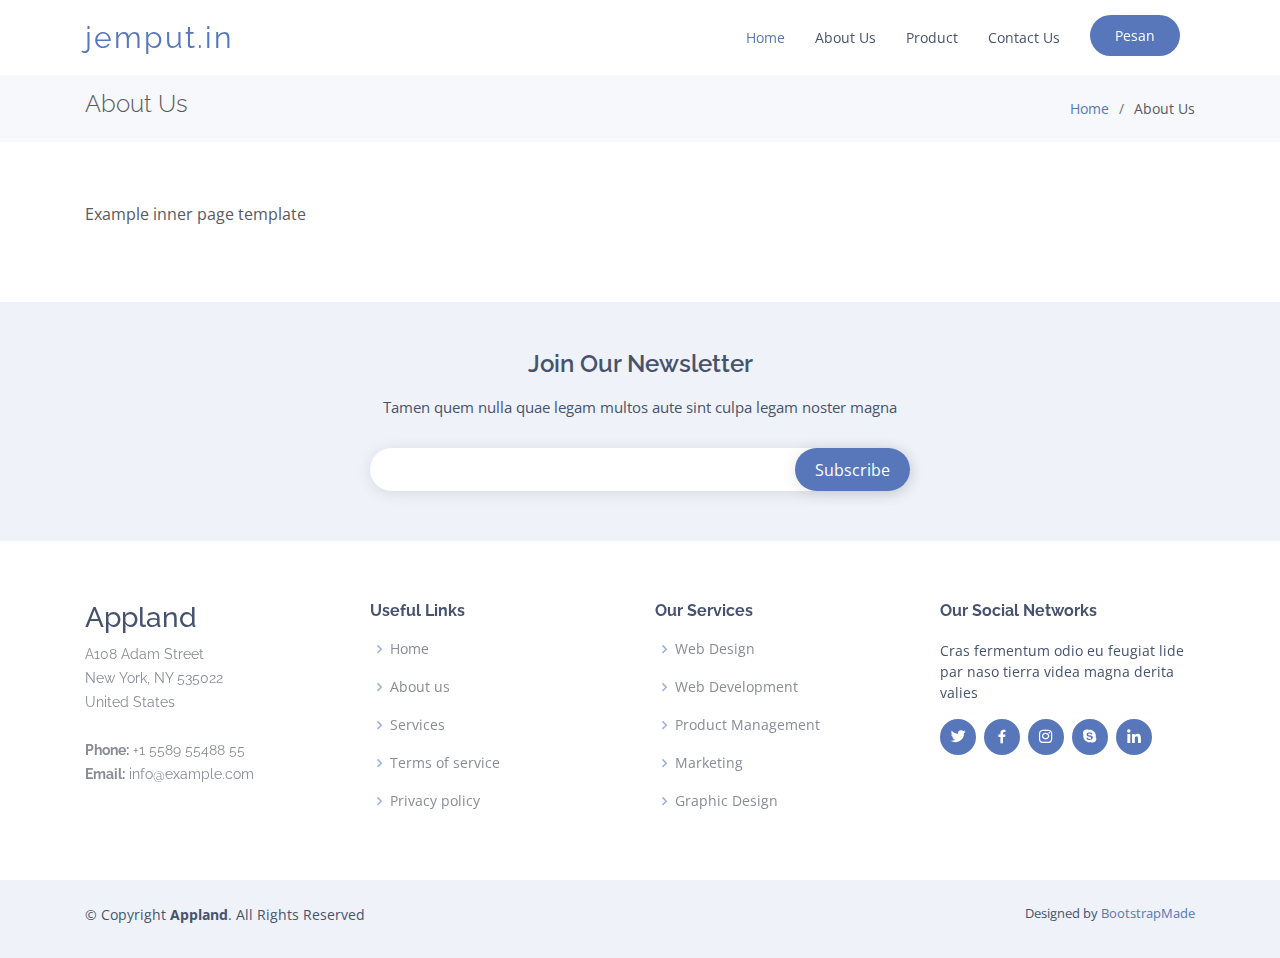
<file: inner-page-About Us.html>
<!DOCTYPE html>
<html lang="en">

<head>
  <meta charset="utf-8">
  <meta content="width=device-width, initial-scale=1.0" name="viewport">

  <title>Inner Page - Appland Bootstrap Template</title>
  <meta content="" name="descriptison">
  <meta content="" name="keywords">

  <!-- Favicons -->
  <link href="assets/img/favicon.png" rel="icon">
  <link href="assets/img/apple-touch-icon.png" rel="apple-touch-icon">

  <!-- Google Fonts -->
  <link href="https://fonts.googleapis.com/css?family=Open+Sans:300,300i,400,400i,600,600i,700,700i|Raleway:300,300i,400,400i,500,500i,600,600i,700,700i|Poppins:300,300i,400,400i,500,500i,600,600i,700,700i" rel="stylesheet">

  <!-- Vendor CSS Files -->
  <link href="assets/vendor/bootstrap/css/bootstrap.min.css" rel="stylesheet">
  <link href="assets/vendor/icofont/icofont.min.css" rel="stylesheet">
  <link href="assets/vendor/boxicons/css/boxicons.min.css" rel="stylesheet">
  <link href="assets/vendor/owl.carousel/assets/owl.carousel.min.css" rel="stylesheet">
  <link href="assets/vendor/venobox/venobox.css" rel="stylesheet">
  <link href="assets/vendor/aos/aos.css" rel="stylesheet">

  <!-- Template Main CSS File -->
  <link href="assets/css/style.css" rel="stylesheet">

  <!-- =======================================================
  * Template Name: Appland - v2.2.0
  * Template URL: https://bootstrapmade.com/free-bootstrap-app-landing-page-template/
  * Author: BootstrapMade.com
  * License: https://bootstrapmade.com/license/
  ======================================================== -->
</head>

<body>

  <!-- ======= Header ======= -->
  <header id="header" class="fixed-top ">
    <div class="container d-flex align-items-center">

      <div class="logo mr-auto">
        <h1 class="text-light"><a href="index.html">jemput.in</a></h1>
        <!-- Uncomment below if you prefer to use an image logo -->
        <!-- <a href="index.html"><img src="assets/img/logo.png" alt="" class="img-fluid"></a>-->
      </div>

      <nav class="nav-menu d-none d-lg-block">
        <ul>
          <li class="active"><a href="index.html">Home</a></li>
          <li><a href="inner-page-About Us.html">About Us</a></li>
         <!-- <li><a href="#gallery">Contact Us</a></li>-->
          <li><a href="inner-page-Product.html">Product</a></li>
          <!--<li><a href="#faq">Pesan</a></li>-->
          <li><a href="inner-page-Contact Us.html">Contact Us</a></li>

          <li class="get-started"><a href="inner-page-Pesan.html">Pesan</a></li>
        </ul>
      </nav><!-- .nav-menu -->

    </div>
  </header><!-- End Header -->

  <main id="main">

    <!-- ======= Breadcrumbs Section ======= -->
    <section class="breadcrumbs">
      <div class="container">

        <div class="d-flex justify-content-between align-items-center">
          <h2>About Us</h2>
          <ol>
            <li><a href="index.html">Home</a></li>
            <li>About Us</li>
          </ol>
        </div>

      </div>
    </section><!-- End Breadcrumbs Section -->

    <section class="inner-page">
      <div class="container">
        <p>
          Example inner page template
        </p>
      </div>
    </section>

  </main><!-- End #main -->

  <!-- ======= Footer ======= -->
  <footer id="footer">

    <div class="footer-newsletter" data-aos="fade-up">
      <div class="container">
        <div class="row justify-content-center">
          <div class="col-lg-6">
            <h4>Join Our Newsletter</h4>
            <p>Tamen quem nulla quae legam multos aute sint culpa legam noster magna</p>
            <form action="" method="post">
              <input type="email" name="email"><input type="submit" value="Subscribe">
            </form>
          </div>
        </div>
      </div>
    </div>

    <div class="footer-top">
      <div class="container">
        <div class="row">

          <div class="col-lg-3 col-md-6 footer-contact" data-aos="fade-up">
            <h3>Appland</h3>
            <p>
              A108 Adam Street <br>
              New York, NY 535022<br>
              United States <br><br>
              <strong>Phone:</strong> +1 5589 55488 55<br>
              <strong>Email:</strong> info@example.com<br>
            </p>
          </div>

          <div class="col-lg-3 col-md-6 footer-links" data-aos="fade-up" data-aos-delay="100">
            <h4>Useful Links</h4>
            <ul>
              <li><i class="bx bx-chevron-right"></i> <a href="#">Home</a></li>
              <li><i class="bx bx-chevron-right"></i> <a href="#">About us</a></li>
              <li><i class="bx bx-chevron-right"></i> <a href="#">Services</a></li>
              <li><i class="bx bx-chevron-right"></i> <a href="#">Terms of service</a></li>
              <li><i class="bx bx-chevron-right"></i> <a href="#">Privacy policy</a></li>
            </ul>
          </div>

          <div class="col-lg-3 col-md-6 footer-links" data-aos="fade-up" data-aos-delay="200">
            <h4>Our Services</h4>
            <ul>
              <li><i class="bx bx-chevron-right"></i> <a href="#">Web Design</a></li>
              <li><i class="bx bx-chevron-right"></i> <a href="#">Web Development</a></li>
              <li><i class="bx bx-chevron-right"></i> <a href="#">Product Management</a></li>
              <li><i class="bx bx-chevron-right"></i> <a href="#">Marketing</a></li>
              <li><i class="bx bx-chevron-right"></i> <a href="#">Graphic Design</a></li>
            </ul>
          </div>

          <div class="col-lg-3 col-md-6 footer-links" data-aos="fade-up" data-aos-delay="300">
            <h4>Our Social Networks</h4>
            <p>Cras fermentum odio eu feugiat lide par naso tierra videa magna derita valies</p>
            <div class="social-links mt-3">
              <a href="#" class="twitter"><i class="bx bxl-twitter"></i></a>
              <a href="#" class="facebook"><i class="bx bxl-facebook"></i></a>
              <a href="#" class="instagram"><i class="bx bxl-instagram"></i></a>
              <a href="#" class="google-plus"><i class="bx bxl-skype"></i></a>
              <a href="#" class="linkedin"><i class="bx bxl-linkedin"></i></a>
            </div>
          </div>

        </div>
      </div>
    </div>

    <div class="container py-4">
      <div class="copyright">
        &copy; Copyright <strong><span>Appland</span></strong>. All Rights Reserved
      </div>
      <div class="credits">
        <!-- All the links in the footer should remain intact. -->
        <!-- You can delete the links only if you purchased the pro version. -->
        <!-- Licensing information: https://bootstrapmade.com/license/ -->
        <!-- Purchase the pro version with working PHP/AJAX contact form: https://bootstrapmade.com/free-bootstrap-app-landing-page-template/ -->
        Designed by <a href="https://bootstrapmade.com/">BootstrapMade</a>
      </div>
    </div>
  </footer><!-- End Footer -->

  <a href="#" class="back-to-top"><i class="icofont-simple-up"></i></a>

  <!-- Vendor JS Files -->
  <script src="assets/vendor/jquery/jquery.min.js"></script>
  <script src="assets/vendor/bootstrap/js/bootstrap.bundle.min.js"></script>
  <script src="assets/vendor/jquery.easing/jquery.easing.min.js"></script>
  <script src="assets/vendor/php-email-form/validate.js"></script>
  <script src="assets/vendor/owl.carousel/owl.carousel.min.js"></script>
  <script src="assets/vendor/venobox/venobox.min.js"></script>
  <script src="assets/vendor/aos/aos.js"></script>

  <!-- Template Main JS File -->
  <script src="assets/js/main.js"></script>

</body>

</html>
</file>
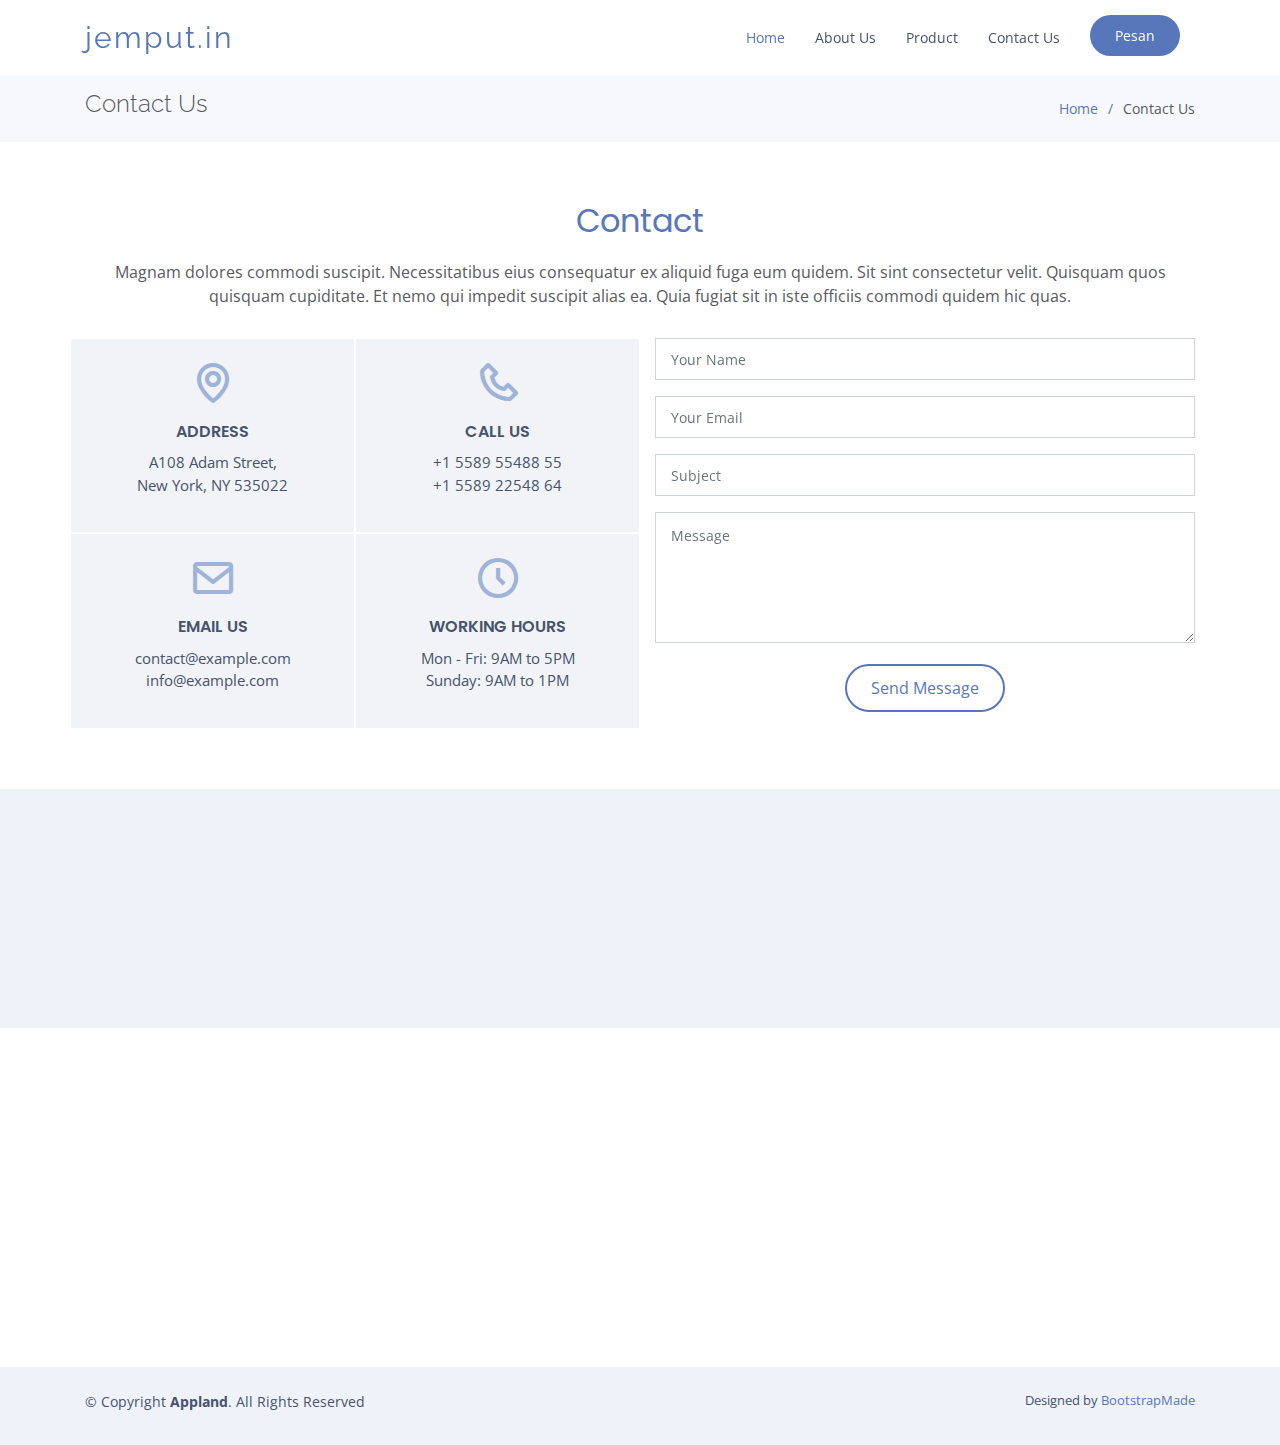
<file: inner-page-Contact Us.html>
<!DOCTYPE html>
<html lang="en">

<head>
  <meta charset="utf-8">
  <meta content="width=device-width, initial-scale=1.0" name="viewport">

  <title>Inner Page - Appland Bootstrap Template</title>
  <meta content="" name="descriptison">
  <meta content="" name="keywords">

  <!-- Favicons -->
  <link href="assets/img/favicon.png" rel="icon">
  <link href="assets/img/apple-touch-icon.png" rel="apple-touch-icon">

  <!-- Google Fonts -->
  <link href="https://fonts.googleapis.com/css?family=Open+Sans:300,300i,400,400i,600,600i,700,700i|Raleway:300,300i,400,400i,500,500i,600,600i,700,700i|Poppins:300,300i,400,400i,500,500i,600,600i,700,700i" rel="stylesheet">

  <!-- Vendor CSS Files -->
  <link href="assets/vendor/bootstrap/css/bootstrap.min.css" rel="stylesheet">
  <link href="assets/vendor/icofont/icofont.min.css" rel="stylesheet">
  <link href="assets/vendor/boxicons/css/boxicons.min.css" rel="stylesheet">
  <link href="assets/vendor/owl.carousel/assets/owl.carousel.min.css" rel="stylesheet">
  <link href="assets/vendor/venobox/venobox.css" rel="stylesheet">
  <link href="assets/vendor/aos/aos.css" rel="stylesheet">

  <!-- Template Main CSS File -->
  <link href="assets/css/style.css" rel="stylesheet">

  <!-- =======================================================
  * Template Name: Appland - v2.2.0
  * Template URL: https://bootstrapmade.com/free-bootstrap-app-landing-page-template/
  * Author: BootstrapMade.com
  * License: https://bootstrapmade.com/license/
  ======================================================== -->
</head>

<body>

  <!-- ======= Header ======= -->
  <header id="header" class="fixed-top ">
    <div class="container d-flex align-items-center">

      <div class="logo mr-auto">
        <h1 class="text-light"><a href="index.html">jemput.in</a></h1>
        <!-- Uncomment below if you prefer to use an image logo -->
        <!-- <a href="index.html"><img src="assets/img/logo.png" alt="" class="img-fluid"></a>-->
      </div>

      <nav class="nav-menu d-none d-lg-block">
        <ul>
          <li class="active"><a href="index.html">Home</a></li>
          <li><a href="inner-page-About Us.html">About Us</a></li>
         <!-- <li><a href="#gallery">Contact Us</a></li>-->
          <li><a href="inner-page-Product.html">Product</a></li>
          <!--<li><a href="#faq">Pesan</a></li>-->
          <li><a href="inner-page-Contact Us.html">Contact Us</a></li>

          <li class="get-started"><a href="inner-page-Pesan.html">Pesan</a></li>
        </ul>
      </nav><!-- .nav-menu -->

    </div>
  </header><!-- End Header -->

  <main id="main">

    <!-- ======= Breadcrumbs Section ======= -->
    <section class="breadcrumbs">
      <div class="container">

        <div class="d-flex justify-content-between align-items-center">
          <h2>Contact Us</h2>
          <ol>
            <li><a href="index.html">Home</a></li>
            <li>Contact Us</li>
          </ol>
        </div>

      </div>
    </section><!-- End Breadcrumbs Section -->

    <!-- ======= Contact Section ======= -->
    <section id="contact" class="contact">
      <div class="container">

        <div class="section-title">
          <h2>Contact</h2>
          <p>Magnam dolores commodi suscipit. Necessitatibus eius consequatur ex aliquid fuga eum quidem. Sit sint consectetur velit. Quisquam quos quisquam cupiditate. Et nemo qui impedit suscipit alias ea. Quia fugiat sit in iste officiis commodi quidem hic quas.</p>
        </div>

        <div class="row">

          <div class="col-lg-6">
            <div class="row">
              <div class="col-lg-6 info" data-aos="fade-up">
                <i class="bx bx-map"></i>
                <h4>Address</h4>
                <p>A108 Adam Street,<br>New York, NY 535022</p>
              </div>
              <div class="col-lg-6 info" data-aos="fade-up" data-aos-delay="100">
                <i class="bx bx-phone"></i>
                <h4>Call Us</h4>
                <p>+1 5589 55488 55<br>+1 5589 22548 64</p>
              </div>
              <div class="col-lg-6 info" data-aos="fade-up" data-aos-delay="200">
                <i class="bx bx-envelope"></i>
                <h4>Email Us</h4>
                <p>contact@example.com<br>info@example.com</p>
              </div>
              <div class="col-lg-6 info" data-aos="fade-up" data-aos-delay="300">
                <i class="bx bx-time-five"></i>
                <h4>Working Hours</h4>
                <p>Mon - Fri: 9AM to 5PM<br>Sunday: 9AM to 1PM</p>
              </div>
            </div>
          </div>

          <div class="col-lg-6">
            <form action="forms/contact.php" method="post" role="form" class="php-email-form" data-aos="fade-up">
              <div class="form-group">
                <input placeholder="Your Name" type="text" name="name" class="form-control" id="name" data-rule="minlen:4" data-msg="Please enter at least 4 chars" />
                <div class="validate"></div>
              </div>
              <div class="form-group">
                <input placeholder="Your Email" type="email" class="form-control" name="email" id="email" data-rule="email" data-msg="Please enter a valid email" />
                <div class="validate"></div>
              </div>
              <div class="form-group">
                <input placeholder="Subject" type="text" class="form-control" name="subject" id="subject" data-rule="minlen:4" data-msg="Please enter at least 8 chars of subject" />
                <div class="validate"></div>
              </div>
              <div class="form-group">
                <textarea placeholder="Message" class="form-control" name="message" rows="5" data-rule="required" data-msg="Please write something for us"></textarea>
                <div class="validate"></div>
              </div>
              <div class="mb-3">
                <div class="loading">Loading</div>
                <div class="error-message"></div>
                <div class="sent-message">Your message has been sent. Thank you!</div>
              </div>
              <div class="text-center"><button type="submit">Send Message</button></div>
            </form>
          </div>

        </div>

      </div>
    </section><!-- End Contact Section -->

  <!-- ======= Footer ======= -->
  <footer id="footer">

    <div class="footer-newsletter" data-aos="fade-up">
      <div class="container">
        <div class="row justify-content-center">
          <div class="col-lg-6">
            <h4>Join Our Newsletter</h4>
            <p>Tamen quem nulla quae legam multos aute sint culpa legam noster magna</p>
            <form action="" method="post">
              <input type="email" name="email"><input type="submit" value="Subscribe">
            </form>
          </div>
        </div>
      </div>
    </div>

    <div class="footer-top">
      <div class="container">
        <div class="row">

          <div class="col-lg-3 col-md-6 footer-contact" data-aos="fade-up">
            <h3>Appland</h3>
            <p>
              A108 Adam Street <br>
              New York, NY 535022<br>
              United States <br><br>
              <strong>Phone:</strong> +1 5589 55488 55<br>
              <strong>Email:</strong> info@example.com<br>
            </p>
          </div>

          <div class="col-lg-3 col-md-6 footer-links" data-aos="fade-up" data-aos-delay="100">
            <h4>Useful Links</h4>
            <ul>
              <li><i class="bx bx-chevron-right"></i> <a href="#">Home</a></li>
              <li><i class="bx bx-chevron-right"></i> <a href="#">About us</a></li>
              <li><i class="bx bx-chevron-right"></i> <a href="#">Services</a></li>
              <li><i class="bx bx-chevron-right"></i> <a href="#">Terms of service</a></li>
              <li><i class="bx bx-chevron-right"></i> <a href="#">Privacy policy</a></li>
            </ul>
          </div>

          <div class="col-lg-3 col-md-6 footer-links" data-aos="fade-up" data-aos-delay="200">
            <h4>Our Services</h4>
            <ul>
              <li><i class="bx bx-chevron-right"></i> <a href="#">Web Design</a></li>
              <li><i class="bx bx-chevron-right"></i> <a href="#">Web Development</a></li>
              <li><i class="bx bx-chevron-right"></i> <a href="#">Product Management</a></li>
              <li><i class="bx bx-chevron-right"></i> <a href="#">Marketing</a></li>
              <li><i class="bx bx-chevron-right"></i> <a href="#">Graphic Design</a></li>
            </ul>
          </div>

          <div class="col-lg-3 col-md-6 footer-links" data-aos="fade-up" data-aos-delay="300">
            <h4>Our Social Networks</h4>
            <p>Cras fermentum odio eu feugiat lide par naso tierra videa magna derita valies</p>
            <div class="social-links mt-3">
              <a href="#" class="twitter"><i class="bx bxl-twitter"></i></a>
              <a href="#" class="facebook"><i class="bx bxl-facebook"></i></a>
              <a href="#" class="instagram"><i class="bx bxl-instagram"></i></a>
              <a href="#" class="google-plus"><i class="bx bxl-skype"></i></a>
              <a href="#" class="linkedin"><i class="bx bxl-linkedin"></i></a>
            </div>
          </div>

        </div>
      </div>
    </div>

    <div class="container py-4">
      <div class="copyright">
        &copy; Copyright <strong><span>Appland</span></strong>. All Rights Reserved
      </div>
      <div class="credits">
        <!-- All the links in the footer should remain intact. -->
        <!-- You can delete the links only if you purchased the pro version. -->
        <!-- Licensing information: https://bootstrapmade.com/license/ -->
        <!-- Purchase the pro version with working PHP/AJAX contact form: https://bootstrapmade.com/free-bootstrap-app-landing-page-template/ -->
        Designed by <a href="https://bootstrapmade.com/">BootstrapMade</a>
      </div>
    </div>
  </footer><!-- End Footer -->

  <a href="#" class="back-to-top"><i class="icofont-simple-up"></i></a>

  <!-- Vendor JS Files -->
  <script src="assets/vendor/jquery/jquery.min.js"></script>
  <script src="assets/vendor/bootstrap/js/bootstrap.bundle.min.js"></script>
  <script src="assets/vendor/jquery.easing/jquery.easing.min.js"></script>
  <script src="assets/vendor/php-email-form/validate.js"></script>
  <script src="assets/vendor/owl.carousel/owl.carousel.min.js"></script>
  <script src="assets/vendor/venobox/venobox.min.js"></script>
  <script src="assets/vendor/aos/aos.js"></script>

  <!-- Template Main JS File -->
  <script src="assets/js/main.js"></script>

</body>

</html>
</file>
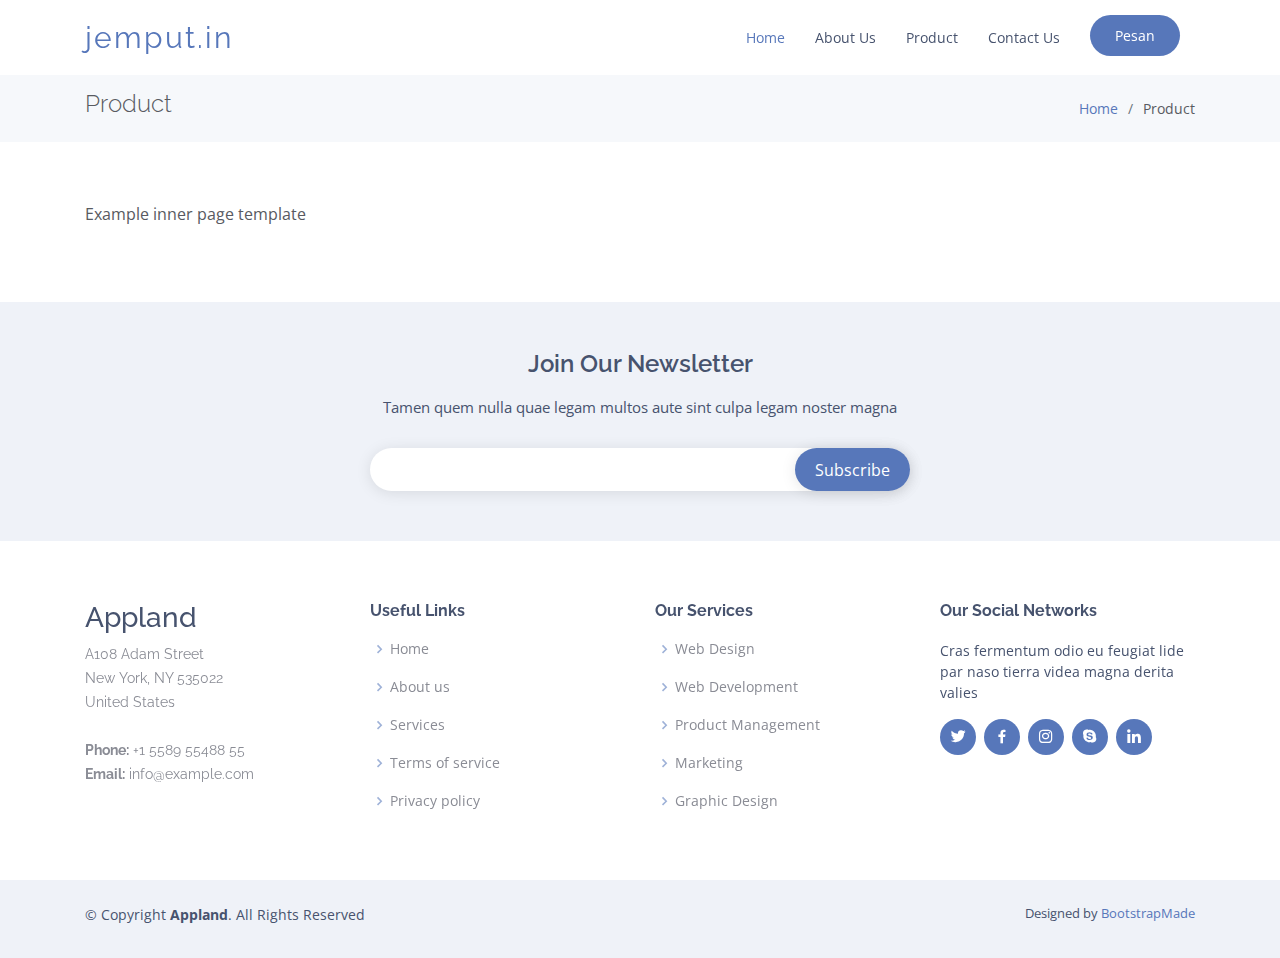
<file: inner-page-Product.html>
<!DOCTYPE html>
<html lang="en">

<head>
  <meta charset="utf-8">
  <meta content="width=device-width, initial-scale=1.0" name="viewport">

  <title>Inner Page - Appland Bootstrap Template</title>
  <meta content="" name="descriptison">
  <meta content="" name="keywords">

  <!-- Favicons -->
  <link href="assets/img/favicon.png" rel="icon">
  <link href="assets/img/apple-touch-icon.png" rel="apple-touch-icon">

  <!-- Google Fonts -->
  <link href="https://fonts.googleapis.com/css?family=Open+Sans:300,300i,400,400i,600,600i,700,700i|Raleway:300,300i,400,400i,500,500i,600,600i,700,700i|Poppins:300,300i,400,400i,500,500i,600,600i,700,700i" rel="stylesheet">

  <!-- Vendor CSS Files -->
  <link href="assets/vendor/bootstrap/css/bootstrap.min.css" rel="stylesheet">
  <link href="assets/vendor/icofont/icofont.min.css" rel="stylesheet">
  <link href="assets/vendor/boxicons/css/boxicons.min.css" rel="stylesheet">
  <link href="assets/vendor/owl.carousel/assets/owl.carousel.min.css" rel="stylesheet">
  <link href="assets/vendor/venobox/venobox.css" rel="stylesheet">
  <link href="assets/vendor/aos/aos.css" rel="stylesheet">

  <!-- Template Main CSS File -->
  <link href="assets/css/style.css" rel="stylesheet">

  <!-- =======================================================
  * Template Name: Appland - v2.2.0
  * Template URL: https://bootstrapmade.com/free-bootstrap-app-landing-page-template/
  * Author: BootstrapMade.com
  * License: https://bootstrapmade.com/license/
  ======================================================== -->
</head>

<body>

  <!-- ======= Header ======= -->
  <header id="header" class="fixed-top ">
    <div class="container d-flex align-items-center">

      <div class="logo mr-auto">
        <h1 class="text-light"><a href="index.html">jemput.in</a></h1>
        <!-- Uncomment below if you prefer to use an image logo -->
        <!-- <a href="index.html"><img src="assets/img/logo.png" alt="" class="img-fluid"></a>-->
      </div>

      <nav class="nav-menu d-none d-lg-block">
        <ul>
          <li class="active"><a href="index.html">Home</a></li>
          <li><a href="inner-page-About Us.html">About Us</a></li>
         <!-- <li><a href="#gallery">Contact Us</a></li>-->
          <li><a href="inner-page-Product.html">Product</a></li>
          <!--<li><a href="#faq">Pesan</a></li>-->
          <li><a href="inner-page-Contact Us.html">Contact Us</a></li>

          <li class="get-started"><a href="inner-page-Pesan.html">Pesan</a></li>
        </ul>
      </nav><!-- .nav-menu -->

    </div>
  </header><!-- End Header -->

  <main id="main">

    <!-- ======= Breadcrumbs Section ======= -->
    <section class="breadcrumbs">
      <div class="container">

        <div class="d-flex justify-content-between align-items-center">
          <h2>Product</h2>
          <ol>
            <li><a href="index.html">Home</a></li>
            <li>Product</li>
          </ol>
        </div>

      </div>
    </section><!-- End Breadcrumbs Section -->

    <section class="inner-page">
      <div class="container">
        <p>
          Example inner page template
        </p>
      </div>
    </section>

  </main><!-- End #main -->

  <!-- ======= Footer ======= -->
  <footer id="footer">

    <div class="footer-newsletter" data-aos="fade-up">
      <div class="container">
        <div class="row justify-content-center">
          <div class="col-lg-6">
            <h4>Join Our Newsletter</h4>
            <p>Tamen quem nulla quae legam multos aute sint culpa legam noster magna</p>
            <form action="" method="post">
              <input type="email" name="email"><input type="submit" value="Subscribe">
            </form>
          </div>
        </div>
      </div>
    </div>

    <div class="footer-top">
      <div class="container">
        <div class="row">

          <div class="col-lg-3 col-md-6 footer-contact" data-aos="fade-up">
            <h3>Appland</h3>
            <p>
              A108 Adam Street <br>
              New York, NY 535022<br>
              United States <br><br>
              <strong>Phone:</strong> +1 5589 55488 55<br>
              <strong>Email:</strong> info@example.com<br>
            </p>
          </div>

          <div class="col-lg-3 col-md-6 footer-links" data-aos="fade-up" data-aos-delay="100">
            <h4>Useful Links</h4>
            <ul>
              <li><i class="bx bx-chevron-right"></i> <a href="#">Home</a></li>
              <li><i class="bx bx-chevron-right"></i> <a href="#">About us</a></li>
              <li><i class="bx bx-chevron-right"></i> <a href="#">Services</a></li>
              <li><i class="bx bx-chevron-right"></i> <a href="#">Terms of service</a></li>
              <li><i class="bx bx-chevron-right"></i> <a href="#">Privacy policy</a></li>
            </ul>
          </div>

          <div class="col-lg-3 col-md-6 footer-links" data-aos="fade-up" data-aos-delay="200">
            <h4>Our Services</h4>
            <ul>
              <li><i class="bx bx-chevron-right"></i> <a href="#">Web Design</a></li>
              <li><i class="bx bx-chevron-right"></i> <a href="#">Web Development</a></li>
              <li><i class="bx bx-chevron-right"></i> <a href="#">Product Management</a></li>
              <li><i class="bx bx-chevron-right"></i> <a href="#">Marketing</a></li>
              <li><i class="bx bx-chevron-right"></i> <a href="#">Graphic Design</a></li>
            </ul>
          </div>

          <div class="col-lg-3 col-md-6 footer-links" data-aos="fade-up" data-aos-delay="300">
            <h4>Our Social Networks</h4>
            <p>Cras fermentum odio eu feugiat lide par naso tierra videa magna derita valies</p>
            <div class="social-links mt-3">
              <a href="#" class="twitter"><i class="bx bxl-twitter"></i></a>
              <a href="#" class="facebook"><i class="bx bxl-facebook"></i></a>
              <a href="#" class="instagram"><i class="bx bxl-instagram"></i></a>
              <a href="#" class="google-plus"><i class="bx bxl-skype"></i></a>
              <a href="#" class="linkedin"><i class="bx bxl-linkedin"></i></a>
            </div>
          </div>

        </div>
      </div>
    </div>

    <div class="container py-4">
      <div class="copyright">
        &copy; Copyright <strong><span>Appland</span></strong>. All Rights Reserved
      </div>
      <div class="credits">
        <!-- All the links in the footer should remain intact. -->
        <!-- You can delete the links only if you purchased the pro version. -->
        <!-- Licensing information: https://bootstrapmade.com/license/ -->
        <!-- Purchase the pro version with working PHP/AJAX contact form: https://bootstrapmade.com/free-bootstrap-app-landing-page-template/ -->
        Designed by <a href="https://bootstrapmade.com/">BootstrapMade</a>
      </div>
    </div>
  </footer><!-- End Footer -->

  <a href="#" class="back-to-top"><i class="icofont-simple-up"></i></a>

  <!-- Vendor JS Files -->
  <script src="assets/vendor/jquery/jquery.min.js"></script>
  <script src="assets/vendor/bootstrap/js/bootstrap.bundle.min.js"></script>
  <script src="assets/vendor/jquery.easing/jquery.easing.min.js"></script>
  <script src="assets/vendor/php-email-form/validate.js"></script>
  <script src="assets/vendor/owl.carousel/owl.carousel.min.js"></script>
  <script src="assets/vendor/venobox/venobox.min.js"></script>
  <script src="assets/vendor/aos/aos.js"></script>

  <!-- Template Main JS File -->
  <script src="assets/js/main.js"></script>

</body>

</html>
</file>
<file: assets/vendor/venobox/venobox.css>
/* ------ venobox.css --------*/
.vbox-overlay *, .vbox-overlay *:before, .vbox-overlay *:after{
    -webkit-backface-visibility: hidden;
    -webkit-box-sizing:border-box;
    -moz-box-sizing:border-box;
    box-sizing:border-box;
}
.vbox-overlay * { 
    -webkit-backface-visibility: visible;
    backface-visibility: visible;
}
.vbox-overlay{
    display: -webkit-flex;
    display: flex;
    -webkit-flex-direction: column;
    flex-direction: column;
    -webkit-justify-content: center;
    justify-content: center;
    -webkit-align-items: center;
    align-items: center;
    position: fixed;
    left: 0;
    top: 0;
    bottom: 0;
    right: 0;
    z-index: 999999;
}

/* ----- navigation ----- */
.vbox-title{
    width: 100%;
    height: 40px;
    float: left;
    text-align: center;
    line-height: 28px;
    font-size: 12px;
    padding: 6px 50px;
    overflow: hidden;
    position: fixed;
    display: none;
    left: 0;
    z-index: 89;
}
.vbox-close{
    cursor: pointer;
    position: fixed;
    top: -1px;
    right: 0;
    width: 50px;
    height: 40px;
    padding: 6px;
    display: block;
    background-position:10px center;
    overflow: hidden;
    font-size: 24px;
    line-height: 1;
    text-align: center;
    z-index: 99;
}
.vbox-left{
    cursor: pointer;
    position: fixed;
    left: 0;
    height: 40px;
    overflow: hidden;
    line-height: 28px;
    font-size: 12px;
    z-index: 99;
    display: flex;
    align-items:center;
}
.vbox-num{
    display: inline-block;
    margin: 6px 0 6px 15px;
}
/* ----- Social share ----- */
.vbox-share{
    line-height: 28px;
    font-size: 12px;
    overflow: hidden;
    position: fixed;
    left: 0;
    z-index: 98;
    display: flex;
    align-items:center;
    justify-content: center;
    width: 100%;
    text-align: center;
}
.vbox-share svg{
    max-height: 28px;
    width: 28px;
    z-index: 10;
    margin-left: 12px;
    margin-top: 6px;
    margin-bottom: 6px;
    vertical-align: middle;
}


/* ----- navigation ARROWS ----- */
.vbox-next, .vbox-prev{
    position: fixed;
    top: 50%;
    margin-top: -15px;
    overflow: hidden;
    cursor: pointer;
    display: block;
    width: 45px;
    height: 45px;
    z-index: 99;
}
.vbox-next span, .vbox-prev span{
    position: relative;
    width: 20px;
    height: 20px;
    border: 2px solid transparent;
    border-top-color: #B6B6B6;
    border-right-color: #B6B6B6;
    text-indent: -100px;
    position: absolute;
    top: 8px;
    display: block;
}
.vbox-prev{
    left: 15px;
}
.vbox-next{
    right: 15px;
}
.vbox-prev span{
    left: 10px;
    -ms-transform: rotate(-135deg);
    -webkit-transform: rotate(-135deg);
    transform: rotate(-135deg);
}
.vbox-next span{
    -ms-transform: rotate(45deg);
    -webkit-transform: rotate(45deg);
    transform: rotate(45deg);
    right: 10px;
}
/* ------- inline window ------ */
.vbox-inline{
    width: 420px;
    height: 315px;
    height: 70vh;
    padding: 10px;
    background: #fff;
    margin: 0 auto;
    overflow: auto;
    text-align: left;
}
/* ------- Video & iFrames window ------ */
.venoframe{
    max-width: 100%;
    width: 100%;
    border: none;
    width: 100%;
    height: 260px;
    height: 70vh;
}
.venoframe.vbvid{
    height: 260px;
}
@media (min-width: 768px) {
    .venoframe, .vbox-inline{
        width: 90%;
        height: 360px;
        height: 70vh;
    }
    .venoframe.vbvid{
        width: 640px;
        height: 360px;
    }
}
@media (min-width: 992px) {
    .venoframe, .vbox-inline{
        max-width: 1200px;
        width: 80%;
        height: 540px;
        height: 70vh;
    }
    .venoframe.vbvid{
        width: 960px;
        height: 540px;
    }
}
/* 
Please do NOT edit this part! 
or at least read this note: http://i.imgur.com/7C0ws9e.gif
*/
.vbox-open{
    overflow: hidden;
}
.vbox-container{
    position: absolute;
    left: 0;
    right: 0;
    top: 0;
    bottom: 0;
    overflow-x: hidden;
    overflow-y: scroll;
    overflow-scrolling: touch;
    -webkit-overflow-scrolling: touch;
    z-index: 20;
    max-height: 100%;

}

.vbox-content{
    text-align: center;
    float: left;
    width: 100%;
    position: relative;
    overflow: hidden;
    padding: 20px 4%;
}
.vbox-container img{
    max-width: 100%;
    height: auto;
}
.vbox-figlio{
    box-shadow: 0 0 12px rgba(0,0,0,0.19), 0 6px 6px rgba(0,0,0,0.23);
    max-width: 100%;
    text-align: initial;
}
img.vbox-figlio{
    -webkit-user-select: none;
-khtml-user-select: none;
-moz-user-select: none;
-o-user-select: none;
user-select: none;
}
.vbox-content.swipe-left{
    margin-left: -200px !important;
}
.vbox-content.swipe-right{
    margin-left: 200px !important;
}
.vbox-animated{
    webkit-transition: margin 300ms ease-out;
    transition: margin 300ms ease-out;
}

/* ---------- preloader ----------
 * SPINKIT 
 * http://tobiasahlin.com/spinkit/
-------------------------------- */
.sk-double-bounce,.sk-rotating-plane{width:40px;height:40px;margin:40px auto}.sk-rotating-plane{background-color:#333;-webkit-animation:sk-rotatePlane 1.2s infinite ease-in-out;animation:sk-rotatePlane 1.2s infinite ease-in-out}@-webkit-keyframes sk-rotatePlane{0%{-webkit-transform:perspective(120px) rotateX(0) rotateY(0);transform:perspective(120px) rotateX(0) rotateY(0)}50%{-webkit-transform:perspective(120px) rotateX(-180.1deg) rotateY(0);transform:perspective(120px) rotateX(-180.1deg) rotateY(0)}100%{-webkit-transform:perspective(120px) rotateX(-180deg) rotateY(-179.9deg);transform:perspective(120px) rotateX(-180deg) rotateY(-179.9deg)}}@keyframes sk-rotatePlane{0%{-webkit-transform:perspective(120px) rotateX(0) rotateY(0);transform:perspective(120px) rotateX(0) rotateY(0)}50%{-webkit-transform:perspective(120px) rotateX(-180.1deg) rotateY(0);transform:perspective(120px) rotateX(-180.1deg) rotateY(0)}100%{-webkit-transform:perspective(120px) rotateX(-180deg) rotateY(-179.9deg);transform:perspective(120px) rotateX(-180deg) rotateY(-179.9deg)}}.sk-double-bounce{position:relative}.sk-double-bounce .sk-child{width:100%;height:100%;border-radius:50%;background-color:#333;opacity:.6;position:absolute;top:0;left:0;-webkit-animation:sk-doubleBounce 2s infinite ease-in-out;animation:sk-doubleBounce 2s infinite ease-in-out}.sk-chasing-dots .sk-child,.sk-spinner-pulse,.sk-three-bounce .sk-child{background-color:#333;border-radius:100%}.sk-double-bounce .sk-double-bounce2{-webkit-animation-delay:-1s;animation-delay:-1s}@-webkit-keyframes sk-doubleBounce{0%,100%{-webkit-transform:scale(0);transform:scale(0)}50%{-webkit-transform:scale(1);transform:scale(1)}}@keyframes sk-doubleBounce{0%,100%{-webkit-transform:scale(0);transform:scale(0)}50%{-webkit-transform:scale(1);transform:scale(1)}}.sk-wave{margin:40px auto;width:50px;height:40px;text-align:center;font-size:10px}.sk-wave .sk-rect{background-color:#333;height:100%;width:6px;display:inline-block;-webkit-animation:sk-waveStretchDelay 1.2s infinite ease-in-out;animation:sk-waveStretchDelay 1.2s infinite ease-in-out}.sk-wave .sk-rect1{-webkit-animation-delay:-1.2s;animation-delay:-1.2s}.sk-wave .sk-rect2{-webkit-animation-delay:-1.1s;animation-delay:-1.1s}.sk-wave .sk-rect3{-webkit-animation-delay:-1s;animation-delay:-1s}.sk-wave .sk-rect4{-webkit-animation-delay:-.9s;animation-delay:-.9s}.sk-wave .sk-rect5{-webkit-animation-delay:-.8s;animation-delay:-.8s}@-webkit-keyframes sk-waveStretchDelay{0%,100%,40%{-webkit-transform:scaleY(.4);transform:scaleY(.4)}20%{-webkit-transform:scaleY(1);transform:scaleY(1)}}@keyframes sk-waveStretchDelay{0%,100%,40%{-webkit-transform:scaleY(.4);transform:scaleY(.4)}20%{-webkit-transform:scaleY(1);transform:scaleY(1)}}.sk-wandering-cubes{margin:40px auto;width:40px;height:40px;position:relative}.sk-wandering-cubes .sk-cube{background-color:#333;width:10px;height:10px;position:absolute;top:0;left:0;-webkit-animation:sk-wanderingCube 1.8s ease-in-out -1.8s infinite both;animation:sk-wanderingCube 1.8s ease-in-out -1.8s infinite both}.sk-chasing-dots,.sk-spinner-pulse{width:40px;height:40px;margin:40px auto}.sk-wandering-cubes .sk-cube2{-webkit-animation-delay:-.9s;animation-delay:-.9s}@-webkit-keyframes sk-wanderingCube{0%{-webkit-transform:rotate(0);transform:rotate(0)}25%{-webkit-transform:translateX(30px) rotate(-90deg) scale(.5);transform:translateX(30px) rotate(-90deg) scale(.5)}50%{-webkit-transform:translateX(30px) translateY(30px) rotate(-179deg);transform:translateX(30px) translateY(30px) rotate(-179deg)}50.1%{-webkit-transform:translateX(30px) translateY(30px) rotate(-180deg);transform:translateX(30px) translateY(30px) rotate(-180deg)}75%{-webkit-transform:translateX(0) translateY(30px) rotate(-270deg) scale(.5);transform:translateX(0) translateY(30px) rotate(-270deg) scale(.5)}100%{-webkit-transform:rotate(-360deg);transform:rotate(-360deg)}}@keyframes sk-wanderingCube{0%{-webkit-transform:rotate(0);transform:rotate(0)}25%{-webkit-transform:translateX(30px) rotate(-90deg) scale(.5);transform:translateX(30px) rotate(-90deg) scale(.5)}50%{-webkit-transform:translateX(30px) translateY(30px) rotate(-179deg);transform:translateX(30px) translateY(30px) rotate(-179deg)}50.1%{-webkit-transform:translateX(30px) translateY(30px) rotate(-180deg);transform:translateX(30px) translateY(30px) rotate(-180deg)}75%{-webkit-transform:translateX(0) translateY(30px) rotate(-270deg) scale(.5);transform:translateX(0) translateY(30px) rotate(-270deg) scale(.5)}100%{-webkit-transform:rotate(-360deg);transform:rotate(-360deg)}}.sk-spinner-pulse{-webkit-animation:sk-pulseScaleOut 1s infinite ease-in-out;animation:sk-pulseScaleOut 1s infinite ease-in-out}@-webkit-keyframes sk-pulseScaleOut{0%{-webkit-transform:scale(0);transform:scale(0)}100%{-webkit-transform:scale(1);transform:scale(1);opacity:0}}@keyframes sk-pulseScaleOut{0%{-webkit-transform:scale(0);transform:scale(0)}100%{-webkit-transform:scale(1);transform:scale(1);opacity:0}}.sk-chasing-dots{position:relative;text-align:center;-webkit-animation:sk-chasingDotsRotate 2s infinite linear;animation:sk-chasingDotsRotate 2s infinite linear}.sk-chasing-dots .sk-child{width:60%;height:60%;display:inline-block;position:absolute;top:0;-webkit-animation:sk-chasingDotsBounce 2s infinite ease-in-out;animation:sk-chasingDotsBounce 2s infinite ease-in-out}.sk-chasing-dots .sk-dot2{top:auto;bottom:0;-webkit-animation-delay:-1s;animation-delay:-1s}@-webkit-keyframes sk-chasingDotsRotate{100%{-webkit-transform:rotate(360deg);transform:rotate(360deg)}}@keyframes sk-chasingDotsRotate{100%{-webkit-transform:rotate(360deg);transform:rotate(360deg)}}@-webkit-keyframes sk-chasingDotsBounce{0%,100%{-webkit-transform:scale(0);transform:scale(0)}50%{-webkit-transform:scale(1);transform:scale(1)}}@keyframes sk-chasingDotsBounce{0%,100%{-webkit-transform:scale(0);transform:scale(0)}50%{-webkit-transform:scale(1);transform:scale(1)}}.sk-three-bounce{margin:40px auto;width:80px;text-align:center}.sk-three-bounce .sk-child{width:20px;height:20px;display:inline-block;-webkit-animation:sk-three-bounce 1.4s ease-in-out 0s infinite both;animation:sk-three-bounce 1.4s ease-in-out 0s infinite both}.sk-circle .sk-child:before,.sk-fading-circle .sk-circle:before{display:block;border-radius:100%;content:'';background-color:#333}.sk-three-bounce .sk-bounce1{-webkit-animation-delay:-.32s;animation-delay:-.32s}.sk-three-bounce .sk-bounce2{-webkit-animation-delay:-.16s;animation-delay:-.16s}@-webkit-keyframes sk-three-bounce{0%,100%,80%{-webkit-transform:scale(0);transform:scale(0)}40%{-webkit-transform:scale(1);transform:scale(1)}}@keyframes sk-three-bounce{0%,100%,80%{-webkit-transform:scale(0);transform:scale(0)}40%{-webkit-transform:scale(1);transform:scale(1)}}.sk-circle{margin:40px auto;width:40px;height:40px;position:relative}.sk-circle .sk-child{width:100%;height:100%;position:absolute;left:0;top:0}.sk-circle .sk-child:before{margin:0 auto;width:15%;height:15%;-webkit-animation:sk-circleBounceDelay 1.2s infinite ease-in-out both;animation:sk-circleBounceDelay 1.2s infinite ease-in-out both}.sk-circle .sk-circle2{-webkit-transform:rotate(30deg);-ms-transform:rotate(30deg);transform:rotate(30deg)}.sk-circle .sk-circle3{-webkit-transform:rotate(60deg);-ms-transform:rotate(60deg);transform:rotate(60deg)}.sk-circle .sk-circle4{-webkit-transform:rotate(90deg);-ms-transform:rotate(90deg);transform:rotate(90deg)}.sk-circle .sk-circle5{-webkit-transform:rotate(120deg);-ms-transform:rotate(120deg);transform:rotate(120deg)}.sk-circle .sk-circle6{-webkit-transform:rotate(150deg);-ms-transform:rotate(150deg);transform:rotate(150deg)}.sk-circle .sk-circle7{-webkit-transform:rotate(180deg);-ms-transform:rotate(180deg);transform:rotate(180deg)}.sk-circle .sk-circle8{-webkit-transform:rotate(210deg);-ms-transform:rotate(210deg);transform:rotate(210deg)}.sk-circle .sk-circle9{-webkit-transform:rotate(240deg);-ms-transform:rotate(240deg);transform:rotate(240deg)}.sk-circle .sk-circle10{-webkit-transform:rotate(270deg);-ms-transform:rotate(270deg);transform:rotate(270deg)}.sk-circle .sk-circle11{-webkit-transform:rotate(300deg);-ms-transform:rotate(300deg);transform:rotate(300deg)}.sk-circle .sk-circle12{-webkit-transform:rotate(330deg);-ms-transform:rotate(330deg);transform:rotate(330deg)}.sk-circle .sk-circle2:before{-webkit-animation-delay:-1.1s;animation-delay:-1.1s}.sk-circle .sk-circle3:before{-webkit-animation-delay:-1s;animation-delay:-1s}.sk-circle .sk-circle4:before{-webkit-animation-delay:-.9s;animation-delay:-.9s}.sk-circle .sk-circle5:before{-webkit-animation-delay:-.8s;animation-delay:-.8s}.sk-circle .sk-circle6:before{-webkit-animation-delay:-.7s;animation-delay:-.7s}.sk-circle .sk-circle7:before{-webkit-animation-delay:-.6s;animation-delay:-.6s}.sk-circle .sk-circle8:before{-webkit-animation-delay:-.5s;animation-delay:-.5s}.sk-circle .sk-circle9:before{-webkit-animation-delay:-.4s;animation-delay:-.4s}.sk-circle .sk-circle10:before{-webkit-animation-delay:-.3s;animation-delay:-.3s}.sk-circle .sk-circle11:before{-webkit-animation-delay:-.2s;animation-delay:-.2s}.sk-circle .sk-circle12:before{-webkit-animation-delay:-.1s;animation-delay:-.1s}@-webkit-keyframes sk-circleBounceDelay{0%,100%,80%{-webkit-transform:scale(0);transform:scale(0)}40%{-webkit-transform:scale(1);transform:scale(1)}}@keyframes sk-circleBounceDelay{0%,100%,80%{-webkit-transform:scale(0);transform:scale(0)}40%{-webkit-transform:scale(1);transform:scale(1)}}.sk-cube-grid{width:40px;height:40px;margin:40px auto}.sk-cube-grid .sk-cube{width:33.33%;height:33.33%;background-color:#333;float:left;-webkit-animation:sk-cubeGridScaleDelay 1.3s infinite ease-in-out;animation:sk-cubeGridScaleDelay 1.3s infinite ease-in-out}.sk-cube-grid .sk-cube1{-webkit-animation-delay:.2s;animation-delay:.2s}.sk-cube-grid .sk-cube2{-webkit-animation-delay:.3s;animation-delay:.3s}.sk-cube-grid .sk-cube3{-webkit-animation-delay:.4s;animation-delay:.4s}.sk-cube-grid .sk-cube4{-webkit-animation-delay:.1s;animation-delay:.1s}.sk-cube-grid .sk-cube5{-webkit-animation-delay:.2s;animation-delay:.2s}.sk-cube-grid .sk-cube6{-webkit-animation-delay:.3s;animation-delay:.3s}.sk-cube-grid .sk-cube7{-webkit-animation-delay:0ms;animation-delay:0ms}.sk-cube-grid .sk-cube8{-webkit-animation-delay:.1s;animation-delay:.1s}.sk-cube-grid .sk-cube9{-webkit-animation-delay:.2s;animation-delay:.2s}@-webkit-keyframes sk-cubeGridScaleDelay{0%,100%,70%{-webkit-transform:scale3D(1,1,1);transform:scale3D(1,1,1)}35%{-webkit-transform:scale3D(0,0,1);transform:scale3D(0,0,1)}}@keyframes sk-cubeGridScaleDelay{0%,100%,70%{-webkit-transform:scale3D(1,1,1);transform:scale3D(1,1,1)}35%{-webkit-transform:scale3D(0,0,1);transform:scale3D(0,0,1)}}.sk-fading-circle{margin:40px auto;width:40px;height:40px;position:relative}.sk-fading-circle .sk-circle{width:100%;height:100%;position:absolute;left:0;top:0}.sk-fading-circle .sk-circle:before{margin:0 auto;width:15%;height:15%;-webkit-animation:sk-circleFadeDelay 1.2s infinite ease-in-out both;animation:sk-circleFadeDelay 1.2s infinite ease-in-out both}.sk-fading-circle .sk-circle2{-webkit-transform:rotate(30deg);-ms-transform:rotate(30deg);transform:rotate(30deg)}.sk-fading-circle .sk-circle3{-webkit-transform:rotate(60deg);-ms-transform:rotate(60deg);transform:rotate(60deg)}.sk-fading-circle .sk-circle4{-webkit-transform:rotate(90deg);-ms-transform:rotate(90deg);transform:rotate(90deg)}.sk-fading-circle .sk-circle5{-webkit-transform:rotate(120deg);-ms-transform:rotate(120deg);transform:rotate(120deg)}.sk-fading-circle .sk-circle6{-webkit-transform:rotate(150deg);-ms-transform:rotate(150deg);transform:rotate(150deg)}.sk-fading-circle .sk-circle7{-webkit-transform:rotate(180deg);-ms-transform:rotate(180deg);transform:rotate(180deg)}.sk-fading-circle .sk-circle8{-webkit-transform:rotate(210deg);-ms-transform:rotate(210deg);transform:rotate(210deg)}.sk-fading-circle .sk-circle9{-webkit-transform:rotate(240deg);-ms-transform:rotate(240deg);transform:rotate(240deg)}.sk-fading-circle .sk-circle10{-webkit-transform:rotate(270deg);-ms-transform:rotate(270deg);transform:rotate(270deg)}.sk-fading-circle .sk-circle11{-webkit-transform:rotate(300deg);-ms-transform:rotate(300deg);transform:rotate(300deg)}.sk-fading-circle .sk-circle12{-webkit-transform:rotate(330deg);-ms-transform:rotate(330deg);transform:rotate(330deg)}.sk-fading-circle .sk-circle2:before{-webkit-animation-delay:-1.1s;animation-delay:-1.1s}.sk-fading-circle .sk-circle3:before{-webkit-animation-delay:-1s;animation-delay:-1s}.sk-fading-circle .sk-circle4:before{-webkit-animation-delay:-.9s;animation-delay:-.9s}.sk-fading-circle .sk-circle5:before{-webkit-animation-delay:-.8s;animation-delay:-.8s}.sk-fading-circle .sk-circle6:before{-webkit-animation-delay:-.7s;animation-delay:-.7s}.sk-fading-circle .sk-circle7:before{-webkit-animation-delay:-.6s;animation-delay:-.6s}.sk-fading-circle .sk-circle8:before{-webkit-animation-delay:-.5s;animation-delay:-.5s}.sk-fading-circle .sk-circle9:before{-webkit-animation-delay:-.4s;animation-delay:-.4s}.sk-fading-circle .sk-circle10:before{-webkit-animation-delay:-.3s;animation-delay:-.3s}.sk-fading-circle .sk-circle11:before{-webkit-animation-delay:-.2s;animation-delay:-.2s}.sk-fading-circle .sk-circle12:before{-webkit-animation-delay:-.1s;animation-delay:-.1s}@-webkit-keyframes sk-circleFadeDelay{0%,100%,39%{opacity:0}40%{opacity:1}}@keyframes sk-circleFadeDelay{0%,100%,39%{opacity:0}40%{opacity:1}}.sk-folding-cube{margin:40px auto;width:40px;height:40px;position:relative;-webkit-transform:rotateZ(45deg);transform:rotateZ(45deg)}.sk-folding-cube .sk-cube{float:left;width:50%;height:50%;position:relative;-webkit-transform:scale(1.1);-ms-transform:scale(1.1);transform:scale(1.1)}.sk-folding-cube .sk-cube:before{content:'';position:absolute;top:0;left:0;width:100%;height:100%;background-color:#333;-webkit-animation:sk-foldCubeAngle 2.4s infinite linear both;animation:sk-foldCubeAngle 2.4s infinite linear both;-webkit-transform-origin:100% 100%;-ms-transform-origin:100% 100%;transform-origin:100% 100%}.sk-folding-cube .sk-cube2{-webkit-transform:scale(1.1) rotateZ(90deg);transform:scale(1.1) rotateZ(90deg)}.sk-folding-cube .sk-cube3{-webkit-transform:scale(1.1) rotateZ(180deg);transform:scale(1.1) rotateZ(180deg)}.sk-folding-cube .sk-cube4{-webkit-transform:scale(1.1) rotateZ(270deg);transform:scale(1.1) rotateZ(270deg)}.sk-folding-cube .sk-cube2:before{-webkit-animation-delay:.3s;animation-delay:.3s}.sk-folding-cube .sk-cube3:before{-webkit-animation-delay:.6s;animation-delay:.6s}.sk-folding-cube .sk-cube4:before{-webkit-animation-delay:.9s;animation-delay:.9s}@-webkit-keyframes sk-foldCubeAngle{0%,10%{-webkit-transform:perspective(140px) rotateX(-180deg);transform:perspective(140px) rotateX(-180deg);opacity:0}25%,75%{-webkit-transform:perspective(140px) rotateX(0);transform:perspective(140px) rotateX(0);opacity:1}100%,90%{-webkit-transform:perspective(140px) rotateY(180deg);transform:perspective(140px) rotateY(180deg);opacity:0}}@keyframes sk-foldCubeAngle{0%,10%{-webkit-transform:perspective(140px) rotateX(-180deg);transform:perspective(140px) rotateX(-180deg);opacity:0}25%,75%{-webkit-transform:perspective(140px) rotateX(0);transform:perspective(140px) rotateX(0);opacity:1}100%,90%{-webkit-transform:perspective(140px) rotateY(180deg);transform:perspective(140px) rotateY(180deg);opacity:0}}
</file>
<file: assets/css/style.css>
/**
* Template Name: Appland - v2.2.0
* Template URL: https://bootstrapmade.com/free-bootstrap-app-landing-page-template/
* Author: BootstrapMade.com
* License: https://bootstrapmade.com/license/
*/

/*--------------------------------------------------------------
# General
--------------------------------------------------------------*/
body {
  font-family: "Open Sans", sans-serif;
  color: #585a61;
}

a {
  color: #5777ba;
}

a:hover {
  color: #7b94c9;
  text-decoration: none;
}

h1, h2, h3, h4, h5, h6 {
  font-family: "Raleway", sans-serif;
}

/*--------------------------------------------------------------
# Back to top button
--------------------------------------------------------------*/
.back-to-top {
  position: fixed;
  display: none;
  width: 40px;
  height: 40px;
  border-radius: 50px;
  right: 15px;
  bottom: 15px;
  background: #5777ba;
  color: #fff;
  transition: display 0.5s ease-in-out;
  z-index: 99999;
}

.back-to-top i {
  font-size: 24px;
  position: absolute;
  top: 7px;
  left: 8px;
}

.back-to-top:hover {
  color: #fff;
  background: #748ec6;
  transition: background 0.2s ease-in-out;
}

#main {
  margin-top: 75px;
}

/*--------------------------------------------------------------
# Header
--------------------------------------------------------------*/
#header {
  transition: all 0.5s;
  z-index: 997;
  transition: all 0.5s;
  padding: 15px 0;
  background: rgba(255, 255, 255, 0.95);
}

#header.header-transparent {
  background: transparent;
}

#header.header-scrolled {
  background: rgba(255, 255, 255, 0.95);
  box-shadow: 0px 2px 15px rgba(0, 0, 0, 0.1);
}

#header .logo h1 {
  font-size: 30px;
  margin: 0;
  padding: 6px 0;
  line-height: 1;
  font-weight: 400;
  letter-spacing: 2px;
}

#header .logo h1 a, #header .logo h1 a:hover {
  color: #5777ba;
  text-decoration: none;
}

#header .logo img {
  padding: 6px 0;
  margin: 0;
  max-height: 40px;
}

/*--------------------------------------------------------------
# Navigation Menu
--------------------------------------------------------------*/
/* Desktop Navigation */
.nav-menu, .nav-menu * {
  margin: 0;
  padding: 0;
  list-style: none;
}

.nav-menu > ul > li {
  position: relative;
  white-space: nowrap;
  float: left;
}

.nav-menu a {
  display: block;
  position: relative;
  color: #47536e;
  padding: 12px 15px;
  transition: 0.3s;
  font-size: 14px;
  font-family: "Open Sans", sans-serif;
}

.nav-menu a:hover, .nav-menu .active > a, .nav-menu li:hover > a {
  color: #5777ba;
  text-decoration: none;
}

.nav-menu .get-started a {
  background: #5777ba;
  color: #fff;
  border-radius: 50px;
  margin: 0 15px;
  padding: 10px 25px;
}

.nav-menu .get-started a:hover {
  background: #748ec6;
  color: #fff;
}

.nav-menu .drop-down ul {
  display: block;
  position: absolute;
  left: 0;
  top: calc(100% - 30px);
  z-index: 99;
  opacity: 0;
  visibility: hidden;
  padding: 10px 0;
  background: #fff;
  box-shadow: 0px 0px 30px rgba(127, 137, 161, 0.25);
  transition: ease all 0.3s;
}

.nav-menu .drop-down:hover > ul {
  opacity: 1;
  top: 100%;
  visibility: visible;
}

.nav-menu .drop-down li {
  min-width: 180px;
  position: relative;
}

.nav-menu .drop-down ul a {
  padding: 10px 20px;
  font-size: 14px;
  font-weight: 500;
  text-transform: none;
  color: #233355;
}

.nav-menu .drop-down ul a:hover, .nav-menu .drop-down ul .active > a, .nav-menu .drop-down ul li:hover > a {
  color: #5777ba;
}

.nav-menu .drop-down > a:after {
  content: "\ea99";
  font-family: IcoFont;
  padding-left: 5px;
}

.nav-menu .drop-down .drop-down ul {
  top: 0;
  left: calc(100% - 30px);
}

.nav-menu .drop-down .drop-down:hover > ul {
  opacity: 1;
  top: 0;
  left: 100%;
}

.nav-menu .drop-down .drop-down > a {
  padding-right: 35px;
}

.nav-menu .drop-down .drop-down > a:after {
  content: "\eaa0";
  font-family: IcoFont;
  position: absolute;
  right: 15px;
}

@media (max-width: 1366px) {
  .nav-menu .drop-down .drop-down ul {
    left: -90%;
  }
  .nav-menu .drop-down .drop-down:hover > ul {
    left: -100%;
  }
  .nav-menu .drop-down .drop-down > a:after {
    content: "\ea9d";
  }
}

/* Mobile Navigation */
.mobile-nav-toggle {
  position: fixed;
  right: 15px;
  top: 22px;
  z-index: 9998;
  border: 0;
  background: none;
  font-size: 24px;
  transition: all 0.4s;
  outline: none !important;
  line-height: 1;
  cursor: pointer;
  text-align: right;
}

.mobile-nav-toggle i {
  color: #5777ba;
}

.mobile-nav {
  position: fixed;
  top: 55px;
  right: 15px;
  bottom: 15px;
  left: 15px;
  z-index: 9999;
  overflow-y: auto;
  background: #fff;
  transition: ease-in-out 0.2s;
  opacity: 0;
  visibility: hidden;
  border-radius: 10px;
  padding: 10px 0;
}

.mobile-nav * {
  margin: 0;
  padding: 0;
  list-style: none;
}

.mobile-nav a {
  display: block;
  position: relative;
  color: #47536e;
  padding: 10px 20px;
  font-weight: 500;
  outline: none;
}

.mobile-nav a:hover, .mobile-nav .active > a, .mobile-nav li:hover > a {
  color: #5777ba;
  text-decoration: none;
}

.mobile-nav .drop-down > a:after {
  content: "\ea99";
  font-family: IcoFont;
  padding-left: 10px;
  position: absolute;
  right: 15px;
}

.mobile-nav .active.drop-down > a:after {
  content: "\eaa1";
}

.mobile-nav .drop-down > a {
  padding-right: 35px;
}

.mobile-nav .drop-down ul {
  display: none;
  overflow: hidden;
}

.mobile-nav .drop-down li {
  padding-left: 20px;
}

.mobile-nav-overly {
  width: 100%;
  height: 100%;
  z-index: 9997;
  top: 0;
  left: 0;
  position: fixed;
  background: rgba(35, 51, 85, 0.7);
  overflow: hidden;
  display: none;
  transition: ease-in-out 0.2s;
}

.mobile-nav-active {
  overflow: hidden;
}

.mobile-nav-active .mobile-nav {
  opacity: 1;
  visibility: visible;
}

.mobile-nav-active .mobile-nav-toggle i {
  color: #fff;
}

/*--------------------------------------------------------------
# Hero Section
--------------------------------------------------------------*/
#hero {
  width: 100%;
  position: relative;
  overflow: hidden;
  padding: 140px 0 100px 0;
  margin-bottom: -75px;
}

#hero::before {
  content: '';
  position: absolute;
  right: -100%;
  top: 20%;
  width: 250%;
  height: 200%;
  z-index: -1;
  background-color: #e8ecf5;
  transform: skewY(135deg);
}

#hero h1 {
  margin: 0 0 10px 0;
  font-size: 48px;
  font-weight: 500;
  line-height: 56px;
  color: #5777ba;
  font-family: "Poppins", sans-serif;
}

#hero h2 {
  color: #515f7d;
  margin-bottom: 50px;
  font-size: 20px;
}

#hero .download-btn {
  font-family: "Raleway", sans-serif;
  font-weight: 500;
  font-size: 15px;
  display: inline-block;
  padding: 8px 24px 10px 46px;
  border-radius: 3px;
  transition: 0.5s;
  color: #fff;
  background: #47536e;
  position: relative;
}

#hero .download-btn:hover {
  background: #5777ba;
}

#hero .download-btn i {
  font-size: 20px;
  position: absolute;
  left: 18px;
  top: 8.5px;
}

#hero .download-btn + .download-btn {
  margin-left: 20px;
}

@media (max-width: 991px) {
  #hero {
    text-align: center;
  }
  #hero .download-btn + .download-btn {
    margin: 0 10px;
  }
  #hero .hero-img {
    text-align: center;
  }
  #hero .hero-img img {
    width: 60%;
  }
}

@media (max-width: 768px) {
  #hero h1 {
    font-size: 28px;
    line-height: 36px;
  }
  #hero h2 {
    font-size: 18px;
    line-height: 24px;
    margin-bottom: 30px;
  }
  #hero .hero-img img {
    width: 70%;
  }
}

@media (max-width: 575px) {
  #hero .hero-img img {
    width: 80%;
  }
}

/*--------------------------------------------------------------
# Sections General
--------------------------------------------------------------*/
section {
  padding: 60px 0;
  overflow: hidden;
}

.section-bg {
  background-color: #f2f5fa;
}

.section-title {
  text-align: center;
  padding-bottom: 30px;
}

.section-title h2 {
  font-size: 32px;
  font-weight: 400;
  margin-bottom: 20px;
  padding-bottom: 0;
  color: #5777ba;
  font-family: "Poppins", sans-serif;
}

.section-title p {
  margin-bottom: 0;
}

/*--------------------------------------------------------------
# Breadcrumbs
--------------------------------------------------------------*/
.breadcrumbs {
  padding: 15px 0;
  background-color: #f6f8fb;
  min-height: 40px;
}

.breadcrumbs h2 {
  font-size: 24px;
  font-weight: 300;
}

.breadcrumbs ol {
  display: flex;
  flex-wrap: wrap;
  list-style: none;
  padding: 0;
  margin: 0;
  font-size: 14px;
}

.breadcrumbs ol li + li {
  padding-left: 10px;
}

.breadcrumbs ol li + li::before {
  display: inline-block;
  padding-right: 10px;
  color: #6c757d;
  content: "/";
}

@media (max-width: 768px) {
  .breadcrumbs .d-flex {
    display: block !important;
  }
  .breadcrumbs ol {
    display: block;
  }
  .breadcrumbs ol li {
    display: inline-block;
  }
}

/*--------------------------------------------------------------
# App Features
--------------------------------------------------------------*/
.features .content {
  padding: 30px 0;
}

.features .content .icon-box {
  margin-top: 25px;
}

.features .content .icon-box h4 {
  font-size: 20px;
  font-weight: 700;
  margin: 5px 0 10px 60px;
}

.features .content .icon-box i {
  font-size: 48px;
  float: left;
  color: #5777ba;
}

.features .content .icon-box p {
  font-size: 15px;
  color: #979aa1;
  margin-left: 60px;
}

@media (max-width: 991px) {
  .features .image {
    text-align: center;
  }
  .features .image img {
    max-width: 80%;
  }
}

@media (max-width: 667px) {
  .features .image img {
    max-width: 100%;
  }
}

/*--------------------------------------------------------------
# Details
--------------------------------------------------------------*/
.details .content + .content {
  margin-top: 100px;
}

.details .content h3 {
  font-weight: 700;
  font-size: 32px;
  color: #47536e;
}

.details .content ul {
  list-style: none;
  padding: 0;
}

.details .content ul li {
  padding-bottom: 10px;
}

.details .content ul i {
  font-size: 20px;
  padding-right: 4px;
  color: #5777ba;
}

.details .content p:last-child {
  margin-bottom: 0;
}

/*--------------------------------------------------------------
# Gallery
--------------------------------------------------------------*/
.gallery {
  overflow: hidden;
}

.gallery .owl-nav, .gallery .owl-dots {
  margin-top: 40px;
  text-align: center;
}

.gallery .owl-item {
  transition: 0.3s ease-in-out;
}

.gallery .owl-dot {
  display: inline-block;
  margin: 0 5px;
  width: 12px;
  height: 12px;
  border-radius: 50%;
  background-color: #eff2f8 !important;
}

.gallery .owl-dot.active {
  background-color: #5777ba !important;
}

.gallery .gallery-carousel {
  padding-top: 30px;
}

.gallery .gallery-carousel .owl-stage-outer {
  overflow: visible;
}

@media (min-width: 992px) {
  .gallery .gallery-carousel .center {
    border: 6px solid #5777ba;
    padding: 4px;
    background: #fff;
    z-index: 1;
    transform: scale(1.2);
    margin-top: 10px;
    border-radius: 25px;
  }
}

/*--------------------------------------------------------------
# Testimonials
--------------------------------------------------------------*/
.testimonials .testimonial-wrap {
  padding-left: 50px;
}

.testimonials .testimonial-item {
  box-sizing: content-box;
  padding: 30px 30px 30px 60px;
  margin: 30px 15px;
  min-height: 200px;
  box-shadow: 0px 2px 12px rgba(0, 0, 0, 0.08);
  position: relative;
  background: #fff;
}

.testimonials .testimonial-item .testimonial-img {
  width: 90px;
  border-radius: 10px;
  border: 6px solid #fff;
  position: absolute;
  left: -45px;
}

.testimonials .testimonial-item h3 {
  font-size: 18px;
  font-weight: bold;
  margin: 10px 0 5px 0;
  color: #111;
}

.testimonials .testimonial-item h4 {
  font-size: 14px;
  color: #999;
  margin: 0;
}

.testimonials .testimonial-item .quote-icon-left, .testimonials .testimonial-item .quote-icon-right {
  color: #e8ecf5;
  font-size: 26px;
}

.testimonials .testimonial-item .quote-icon-left {
  display: inline-block;
  left: -5px;
  position: relative;
}

.testimonials .testimonial-item .quote-icon-right {
  display: inline-block;
  right: -5px;
  position: relative;
  top: 10px;
}

.testimonials .testimonial-item p {
  font-style: italic;
  margin: 15px auto 15px auto;
}

.testimonials .owl-nav, .testimonials .owl-dots {
  margin-top: 5px;
  text-align: center;
}

.testimonials .owl-dot {
  display: inline-block;
  margin: 0 5px;
  width: 12px;
  height: 12px;
  border-radius: 50%;
  background-color: #ddd !important;
}

.testimonials .owl-dot.active {
  background-color: #5777ba !important;
}

@media (max-width: 767px) {
  .testimonials .testimonial-wrap {
    padding-left: 0;
  }
  .testimonials .testimonial-item {
    padding: 30px;
    margin: 15px;
  }
  .testimonials .testimonial-item .testimonial-img {
    position: static;
    left: auto;
  }
}

/*--------------------------------------------------------------
# Pricing
--------------------------------------------------------------*/
.pricing .row {
  padding-top: 40px;
}

.pricing .box {
  padding: 40px;
  margin-bottom: 30px;
  box-shadow: 0px 0px 30px rgba(73, 78, 92, 0.15);
  background: #fff;
  text-align: center;
}

.pricing h3 {
  font-weight: 300;
  margin-bottom: 15px;
  font-size: 28px;
}

.pricing h4 {
  font-size: 46px;
  color: #5777ba;
  font-weight: 400;
  font-family: "Open Sans", sans-serif;
  margin-bottom: 25px;
}

.pricing h4 span {
  color: #bababa;
  font-size: 18px;
  display: block;
}

.pricing ul {
  padding: 0;
  list-style: none;
  color: #999;
  text-align: left;
  line-height: 20px;
}

.pricing ul li {
  padding-bottom: 12px;
}

.pricing ul i {
  color: #5777ba;
  font-size: 18px;
  padding-right: 4px;
}

.pricing ul .na {
  color: #ccc;
}

.pricing ul .na i {
  color: #ccc;
}

.pricing ul .na span {
  text-decoration: line-through;
}

.pricing .get-started-btn {
  background: #47536e;
  display: inline-block;
  padding: 6px 30px;
  border-radius: 20px;
  color: #fff;
  transition: none;
  font-size: 14px;
  font-weight: 400;
  font-family: "Raleway", sans-serif;
  transition: 0.3s;
}

.pricing .get-started-btn:hover {
  background: #5777ba;
}

.pricing .featured {
  z-index: 10;
  margin: -30px -5px 0 -5px;
}

.pricing .featured .get-started-btn {
  background: #5777ba;
}

.pricing .featured .get-started-btn:hover {
  background: #748ec6;
}

@media (max-width: 992px) {
  .pricing .box {
    max-width: 60%;
    margin: 0 auto 30px auto;
  }
}

@media (max-width: 767px) {
  .pricing .box {
    max-width: 80%;
    margin: 0 auto 30px auto;
  }
}

@media (max-width: 420px) {
  .pricing .box {
    max-width: 100%;
    margin: 0 auto 30px auto;
  }
}

/*--------------------------------------------------------------
# Frequently Asked Questions
--------------------------------------------------------------*/
.faq .accordion-list {
  padding: 0 100px;
}

.faq .accordion-list ul {
  padding: 0;
  list-style: none;
}

.faq .accordion-list li + li {
  margin-top: 15px;
}

.faq .accordion-list li {
  padding: 20px;
  background: #fff;
  border-radius: 4px;
  position: relative;
}

.faq .accordion-list a {
  display: block;
  position: relative;
  font-family: "Poppins", sans-serif;
  font-size: 16px;
  line-height: 24px;
  font-weight: 500;
  padding: 0 30px;
  outline: none;
}

.faq .accordion-list .icon-help {
  font-size: 24px;
  position: absolute;
  right: 0;
  left: 20px;
  color: #b1c0df;
}

.faq .accordion-list .icon-show, .faq .accordion-list .icon-close {
  font-size: 24px;
  position: absolute;
  right: 0;
  top: 0;
}

.faq .accordion-list p {
  margin-bottom: 0;
  padding: 10px 0 0 0;
}

.faq .accordion-list .icon-show {
  display: none;
}

.faq .accordion-list a.collapsed {
  color: #343a40;
}

.faq .accordion-list a.collapsed:hover {
  color: #5777ba;
}

.faq .accordion-list a.collapsed .icon-show {
  display: inline-block;
}

.faq .accordion-list a.collapsed .icon-close {
  display: none;
}

@media (max-width: 1200px) {
  .faq .accordion-list {
    padding: 0;
  }
}

/*--------------------------------------------------------------
# Contact
--------------------------------------------------------------*/
.contact .info {
  padding: 20px 40px;
  background: #f1f3f6;
  color: #47536e;
  text-align: center;
  border: 1px solid #fff;
}

.contact .info i {
  font-size: 48px;
  color: #9fb2d8;
  margin-bottom: 15px;
}

.contact .info h4 {
  padding: 0;
  margin: 0 0 10px 0;
  font-size: 16px;
  font-weight: 600;
  text-transform: uppercase;
  font-family: "Poppins", sans-serif;
}

.contact .info p {
  font-size: 15px;
}

.contact .php-email-form {
  width: 100%;
}

.contact .php-email-form .validate {
  display: none;
  color: red;
  margin: 0;
  font-weight: 400;
  font-size: 13px;
}

.contact .php-email-form .error-message {
  display: none;
  color: #fff;
  background: #ed3c0d;
  text-align: left;
  padding: 15px;
  font-weight: 600;
}

.contact .php-email-form .error-message br + br {
  margin-top: 25px;
}

.contact .php-email-form .sent-message {
  display: none;
  color: #fff;
  background: #18d26e;
  text-align: center;
  padding: 15px;
  font-weight: 600;
}

.contact .php-email-form .loading {
  display: none;
  background: #fff;
  text-align: center;
  padding: 15px;
}

.contact .php-email-form .loading:before {
  content: "";
  display: inline-block;
  border-radius: 50%;
  width: 24px;
  height: 24px;
  margin: 0 10px -6px 0;
  border: 3px solid #18d26e;
  border-top-color: #eee;
  -webkit-animation: animate-loading 1s linear infinite;
  animation: animate-loading 1s linear infinite;
}

.contact .php-email-form label {
  font-family: "Poppins", sans-serif;
  margin-bottom: 5px;
  color: #8a8c95;
}

.contact .php-email-form input, .contact .php-email-form textarea {
  border-radius: 0;
  box-shadow: none;
  font-size: 14px;
}

.contact .php-email-form input::focus, .contact .php-email-form textarea::focus {
  background-color: #5777ba;
}

.contact .php-email-form input {
  padding: 20px 15px;
}

.contact .php-email-form textarea {
  padding: 12px 15px;
}

.contact .php-email-form button[type="submit"] {
  background: #fff;
  border: 2px solid #5777ba;
  padding: 10px 24px;
  color: #5777ba;
  transition: 0.4s;
  border-radius: 50px;
  margin-top: 5px;
}

.contact .php-email-form button[type="submit"]:hover {
  background: #5777ba;
  color: #fff;
}

@media (max-width: 1024px) {
  .contact .php-email-form {
    padding: 30px 15px 15px 15px;
  }
}

@media (max-width: 768px) {
  .contact .php-email-form {
    padding: 15px 0 0 0;
  }
}

@-webkit-keyframes animate-loading {
  0% {
    transform: rotate(0deg);
  }
  100% {
    transform: rotate(360deg);
  }
}

@keyframes animate-loading {
  0% {
    transform: rotate(0deg);
  }
  100% {
    transform: rotate(360deg);
  }
}

/*--------------------------------------------------------------
# Footer
--------------------------------------------------------------*/
#footer {
  background: #fff;
  padding: 0 0 30px 0;
  color: #47536e;
  font-size: 14px;
  background: #eff2f8;
}

#footer .footer-newsletter {
  padding: 50px 0;
  background: #eff2f8;
  text-align: center;
  font-size: 15px;
}

#footer .footer-newsletter h4 {
  font-size: 24px;
  margin: 0 0 20px 0;
  padding: 0;
  line-height: 1;
  font-weight: 600;
  color: #47536e;
}

#footer .footer-newsletter form {
  margin-top: 30px;
  background: #fff;
  padding: 6px 10px;
  position: relative;
  border-radius: 50px;
  box-shadow: 0px 2px 15px rgba(0, 0, 0, 0.1);
  text-align: left;
}

#footer .footer-newsletter form input[type="email"] {
  border: 0;
  padding: 4px 8px;
  width: calc(100% - 100px);
}

#footer .footer-newsletter form input[type="submit"] {
  position: absolute;
  top: 0;
  right: 0;
  bottom: 0;
  border: 0;
  background: none;
  font-size: 16px;
  padding: 0 20px;
  background: #5777ba;
  color: #fff;
  transition: 0.3s;
  border-radius: 50px;
  box-shadow: 0px 2px 15px rgba(0, 0, 0, 0.1);
}

#footer .footer-newsletter form input[type="submit"]:hover {
  background: #415f9d;
}

#footer .footer-top {
  padding: 60px 0 30px 0;
  background: #fff;
}

#footer .footer-top .footer-contact {
  margin-bottom: 30px;
}

#footer .footer-top .footer-contact h4 {
  font-size: 22px;
  margin: 0 0 30px 0;
  padding: 2px 0 2px 0;
  line-height: 1;
  font-weight: 700;
  color: #47536e;
}

#footer .footer-top .footer-contact p {
  font-size: 14px;
  line-height: 24px;
  margin-bottom: 0;
  font-family: "Raleway", sans-serif;
  color: #8a8c95;
}

#footer .footer-top h4 {
  font-size: 16px;
  font-weight: bold;
  color: #47536e;
  position: relative;
  padding-bottom: 12px;
}

#footer .footer-top .footer-links {
  margin-bottom: 30px;
}

#footer .footer-top .footer-links ul {
  list-style: none;
  padding: 0;
  margin: 0;
}

#footer .footer-top .footer-links ul i {
  padding-right: 2px;
  color: #9fb2d8;
  font-size: 18px;
  line-height: 1;
}

#footer .footer-top .footer-links ul li {
  padding: 10px 0;
  display: flex;
  align-items: center;
}

#footer .footer-top .footer-links ul li:first-child {
  padding-top: 0;
}

#footer .footer-top .footer-links ul a {
  color: #8a8c95;
  transition: 0.3s;
  display: inline-block;
  line-height: 1;
}

#footer .footer-top .footer-links ul a:hover {
  text-decoration: none;
  color: #5777ba;
}

#footer .footer-top .social-links a {
  font-size: 18px;
  display: inline-block;
  background: #5777ba;
  color: #fff;
  line-height: 1;
  padding: 8px 0;
  margin-right: 4px;
  border-radius: 50%;
  text-align: center;
  width: 36px;
  height: 36px;
  transition: 0.3s;
}

#footer .footer-top .social-links a:hover {
  background: #27282c;
  color: #fff;
  text-decoration: none;
}

#footer .copyright {
  text-align: center;
  float: left;
  color: #47536e;
}

#footer .credits {
  float: right;
  text-align: center;
  font-size: 13px;
  color: #47536e;
}

@media (max-width: 768px) {
  #footer .copyright, #footer .credits {
    float: none;
    text-align: center;
    padding: 5px 0;
  }
}
</file>
